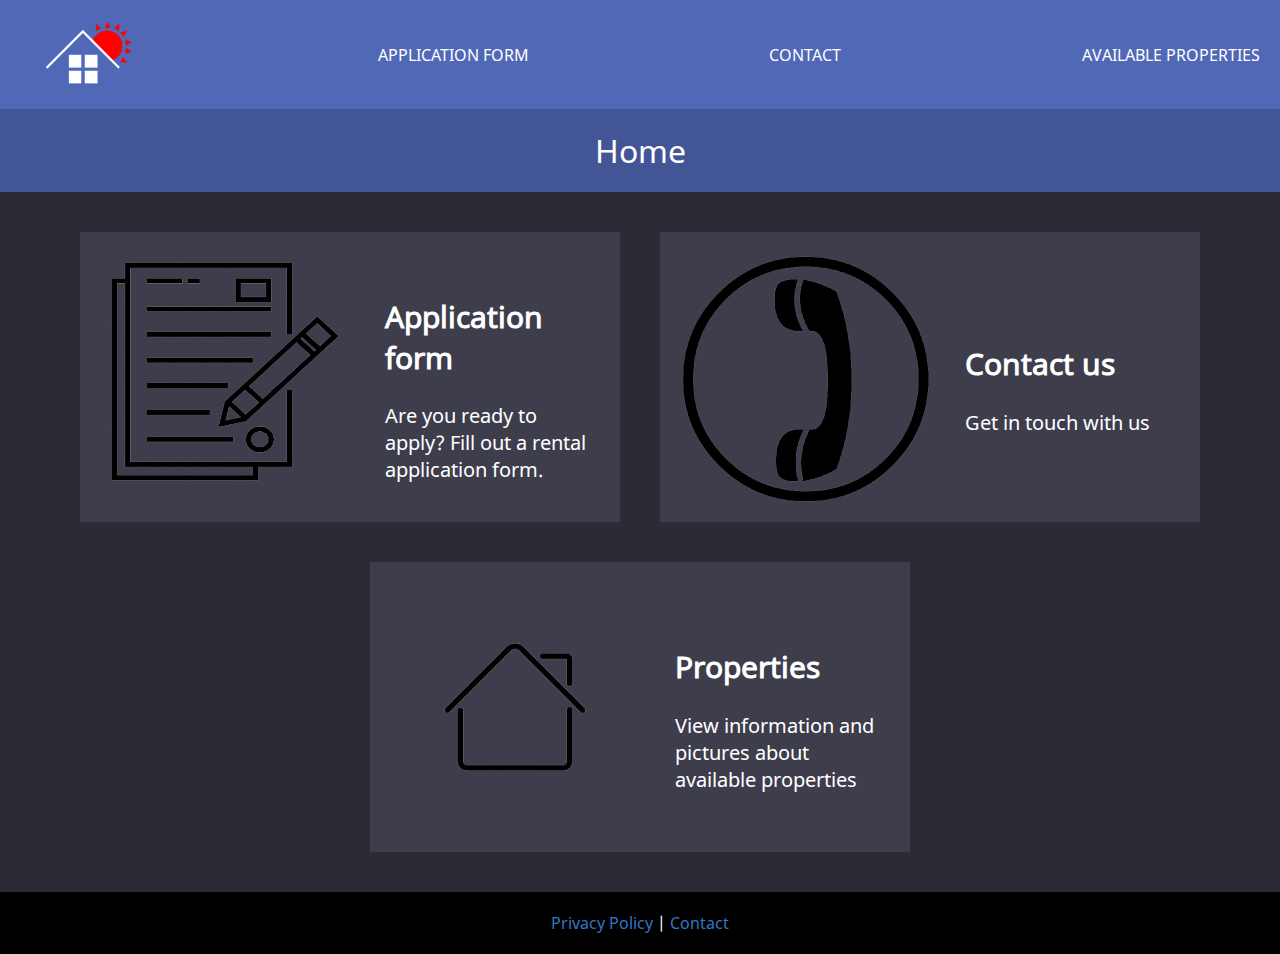
<file: index.html>
<!DOCTYPE html>
<html lang="en">
    <head>
        <meta charset="UTF-8">
        <meta name="viewport" content="width=device-width">
        <title>Sun Sweet Homes</title>
        <link rel="stylesheet" href="styles.css">
        <link rel="shortcut icon" type="image/jpg" href="sprites/favicon.png">
    </head>

    <body>
        <header>
            <nav class="menubar">
                <div class="menu_elem"><a href="index.html" class="menu_nav"><img class="menu_logo" src="sprites/logo.png" alt="Home"></a></div>
                <div class="menu_elem"><a href=form.html class="menu_nav">APPLICATION FORM</a></div>
                <div class="menu_elem"><a href=contact.html class="menu_nav">CONTACT</a></div>
                <div class="menu_elem"><a href=properties.html class="menu_nav">AVAILABLE PROPERTIES</a></div>
            </nav>

            <div class="title">
                Home
            </div>
        </header>

        <main class="buttons content">
            <a href="form.html"><figure>
                <img src="sprites/form_icon.png" alt="Fill out an application form">
                <figcaption>
                    <h2>Application form</h2>
                    Are you ready to apply? Fill out a rental application form.
                </figcaption>
            </figure></a>

            <a href="contact.html"><figure>
                <img src="sprites/contact_icon.png" alt="Contact us">
                <figcaption>
                    <h2>Contact us</h2>
                    Get in touch with us
                </figcaption>
            </figure></a>

            <div class="flex_break"></div>

            <a href="properties.html"><figure>
                <img src="sprites/properties_icon.png">
                <figcaption>
                    <h2>Properties</h2>
                    View information and pictures about available properties
                </figcaption>
            </figure></a>
        </main>

        <footer>
            <nav>
                <a href="privacy.html">Privacy Policy</a> | <a href="contact.html">Contact</a>
            </nav>
        </footer>
    </body>
</html>
</file>
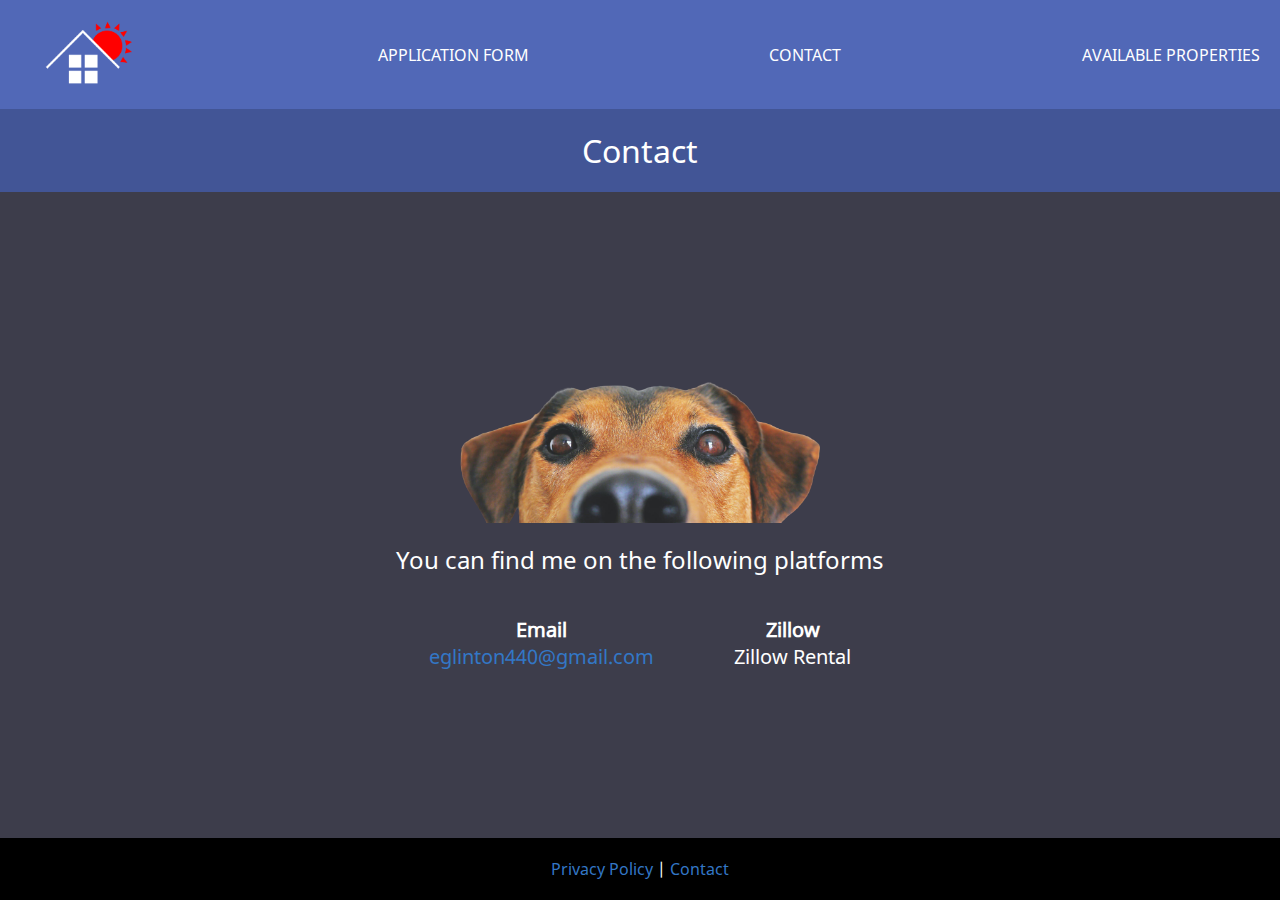
<file: contact.html>
<!DOCTYPE html>
<html lang="en">
    <head>
        <meta charset="UTF-8">
        <meta name="viewport" content="width=device-width">
        <title>Sun Sweet Homes</title>
        <link rel="stylesheet" href="styles.css">
        <link rel="shortcut icon" type="image/jpg" href="sprites/favicon.png">
    </head>

    <body>
        <header>
            <nav class="menubar">
                <div class="menu_elem"><a href="index.html" class="menu_nav"><img class="menu_logo" src="sprites/logo.png" alt="Home"></a></div>
                <div class="menu_elem"><a href=form.html class="menu_nav">APPLICATION FORM</a></div>
                <div class="menu_elem"><a href=contact.html class="menu_nav">CONTACT</a></div>
                <div class="menu_elem"><a href=properties.html class="menu_nav">AVAILABLE PROPERTIES</a></div>
            </nav>

            <div class="title">
                Contact
            </div>
        </header>

        <main class="content take_remaining centre flex contact_container">
            <img class="contact_spr" src="sprites/contact.png" alt="Contact">
            <div class="flex_break"></div>
            <div class="find_me">
                You can find me on the following platforms
            </div>
            <div class="flex_break"></div>
            <div class="contact">
                <b>Email</b><br>
                <a href="mailto:eglinton440@gmail.com">eglinton440@gmail.com</a>
            </div>
            <div class="contact">
                <b>Zillow</b><br>
                Zillow Rental
            </div>
        </main>

        <footer>
            <nav>
                <a href="privacy.html">Privacy Policy</a> | <a href="contact.html">Contact</a>
            </nav>
        </footer>
    </body>
</html>
</file>
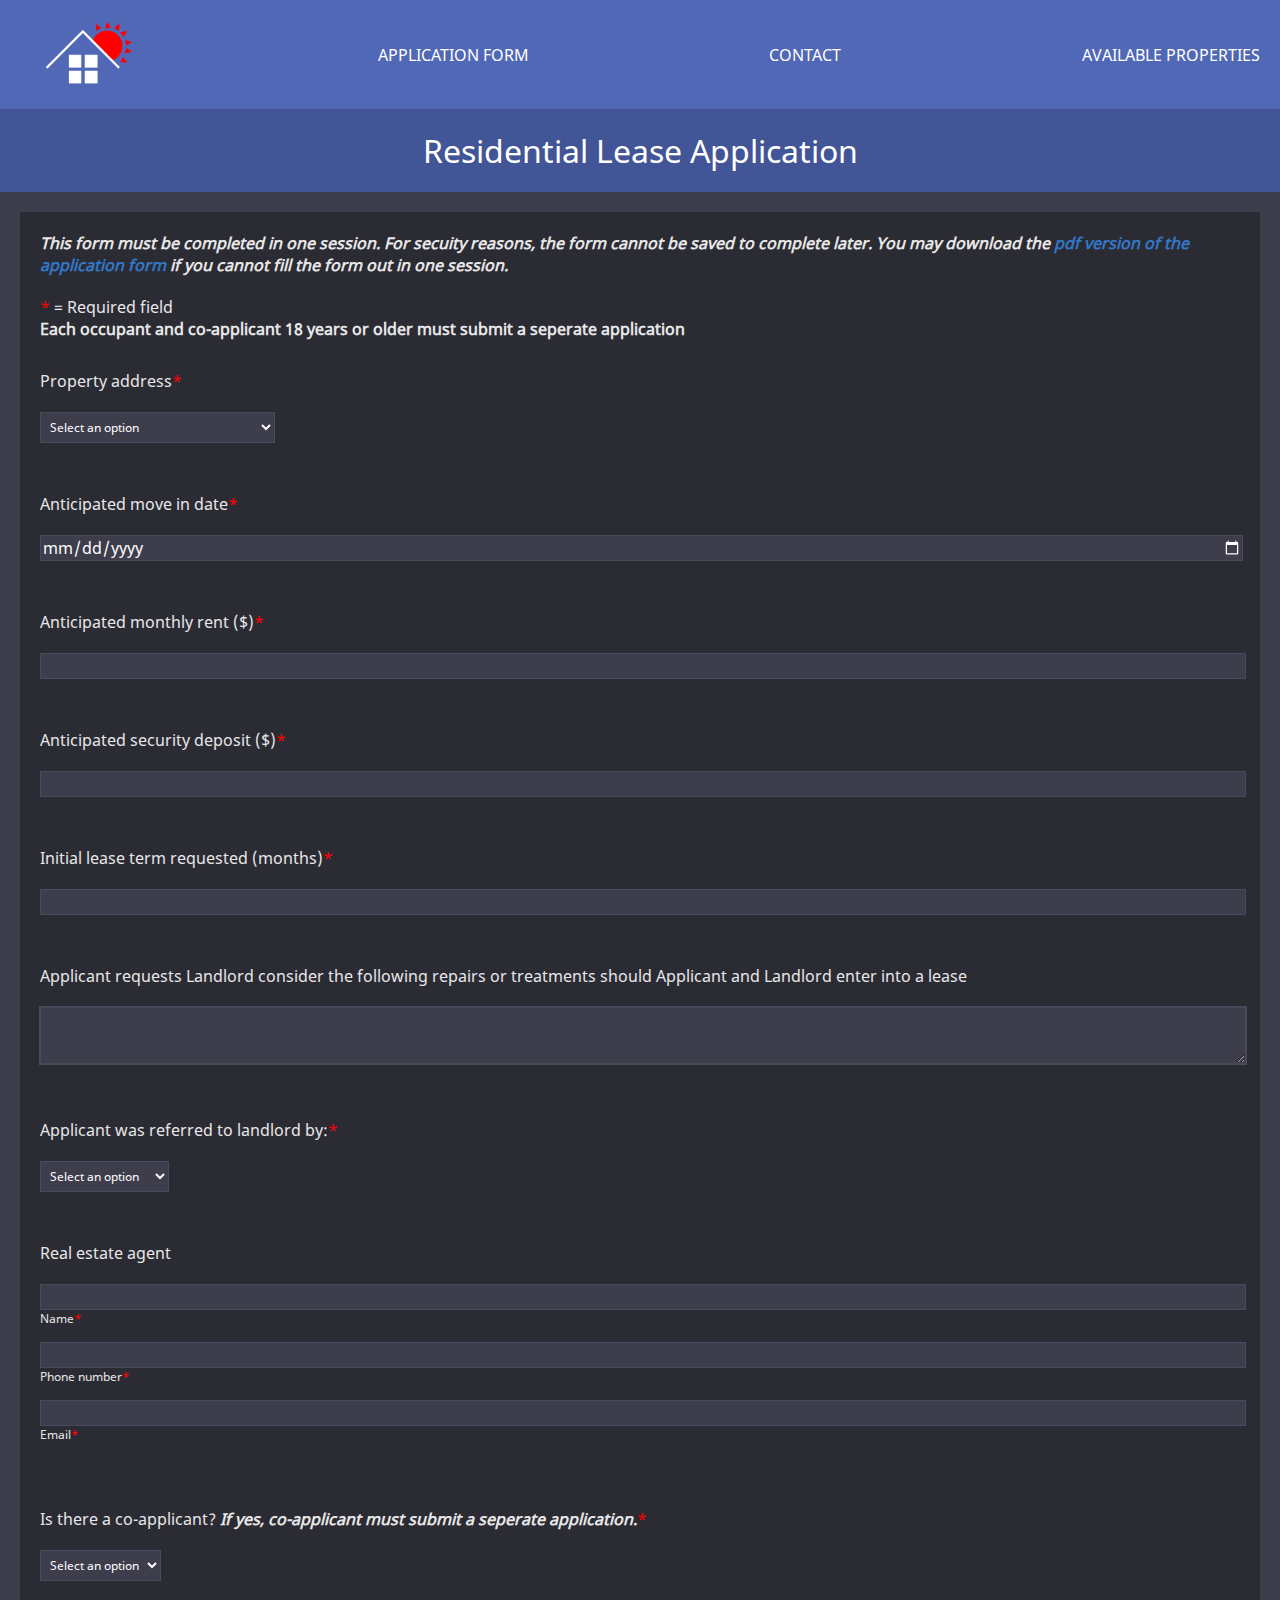
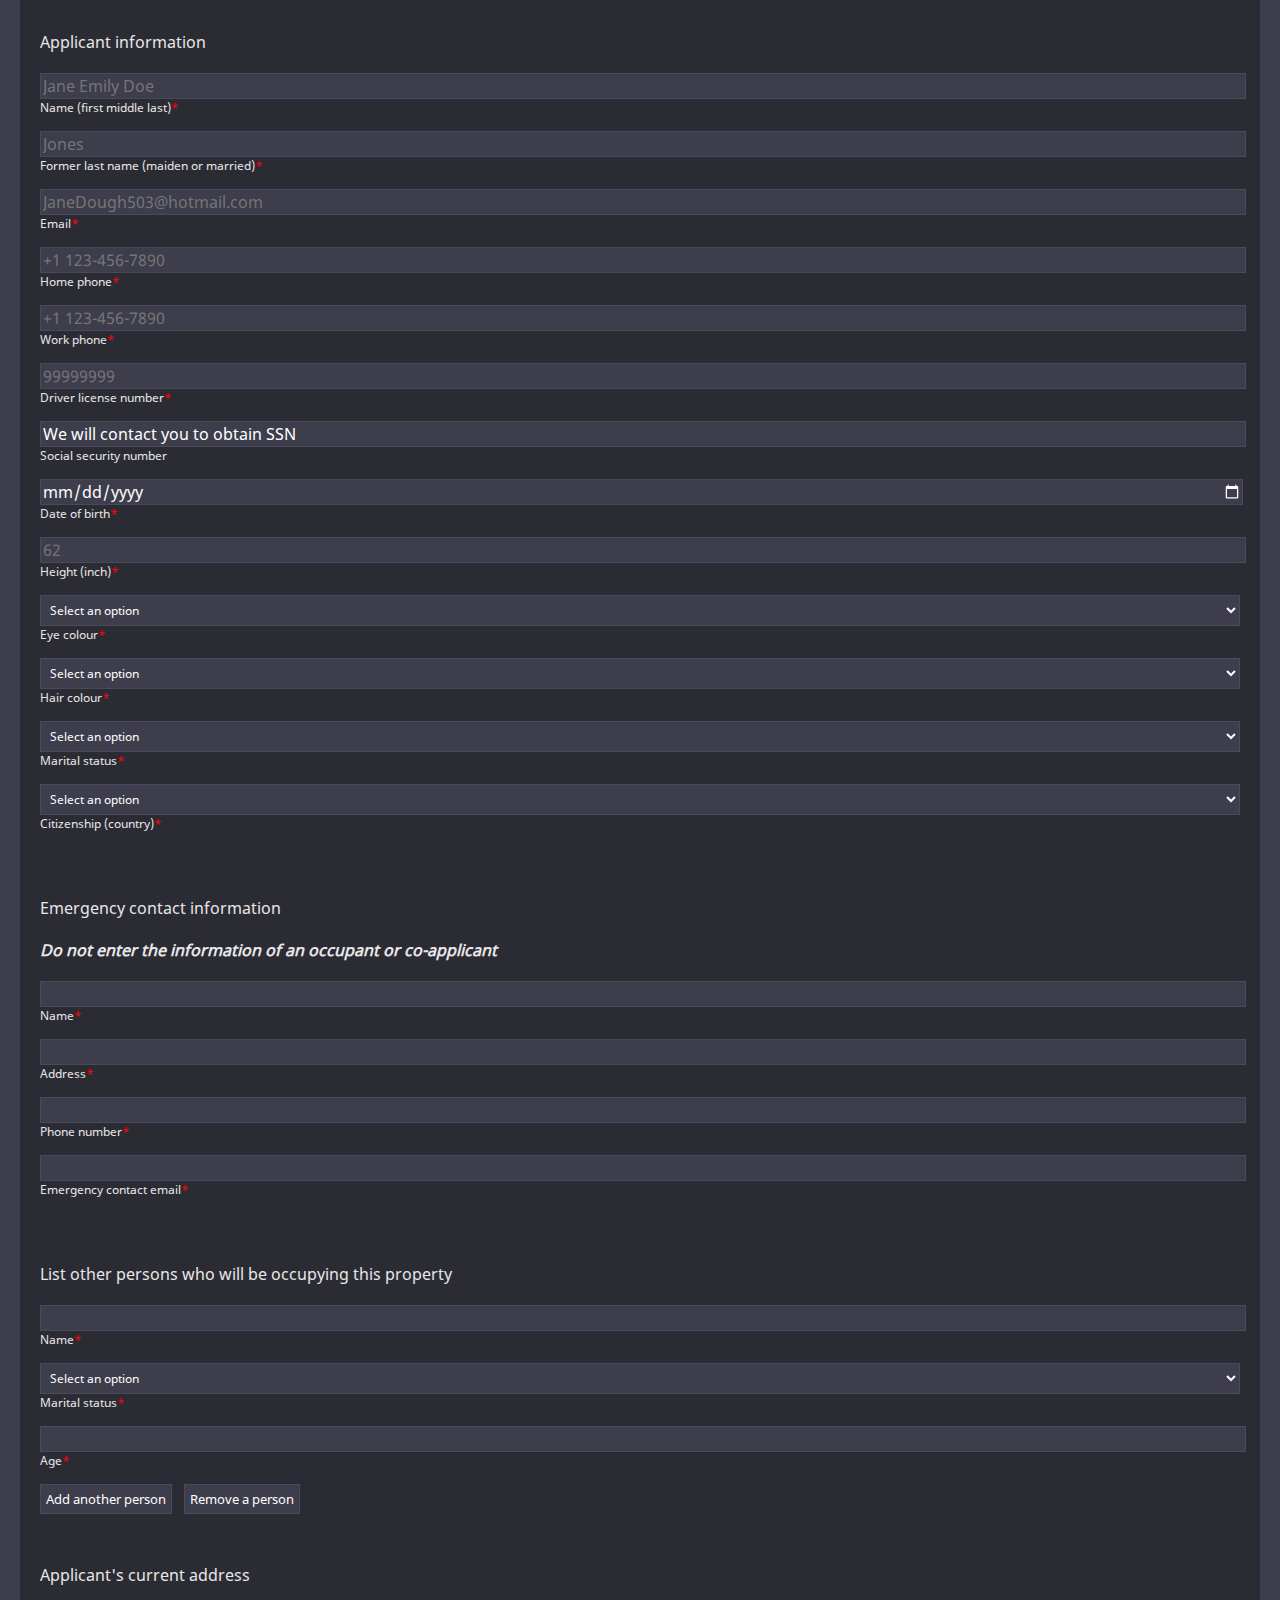
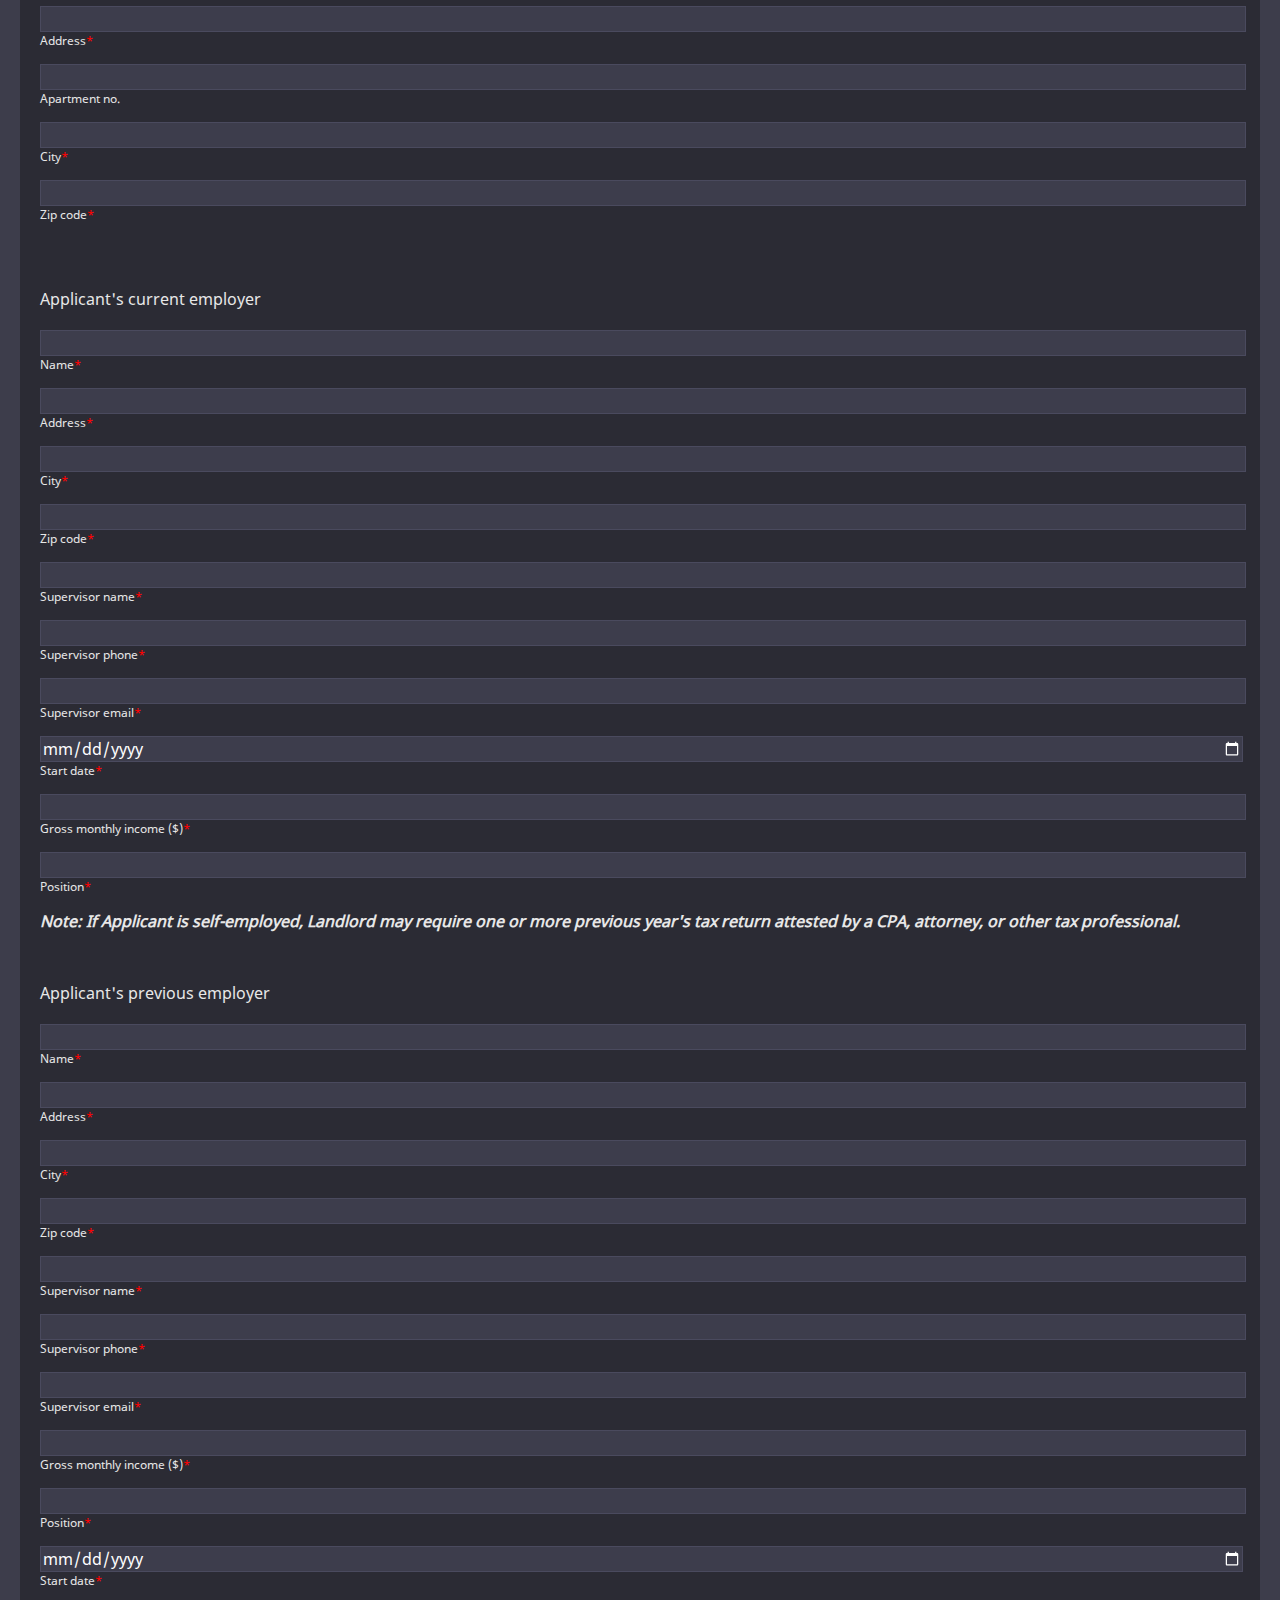
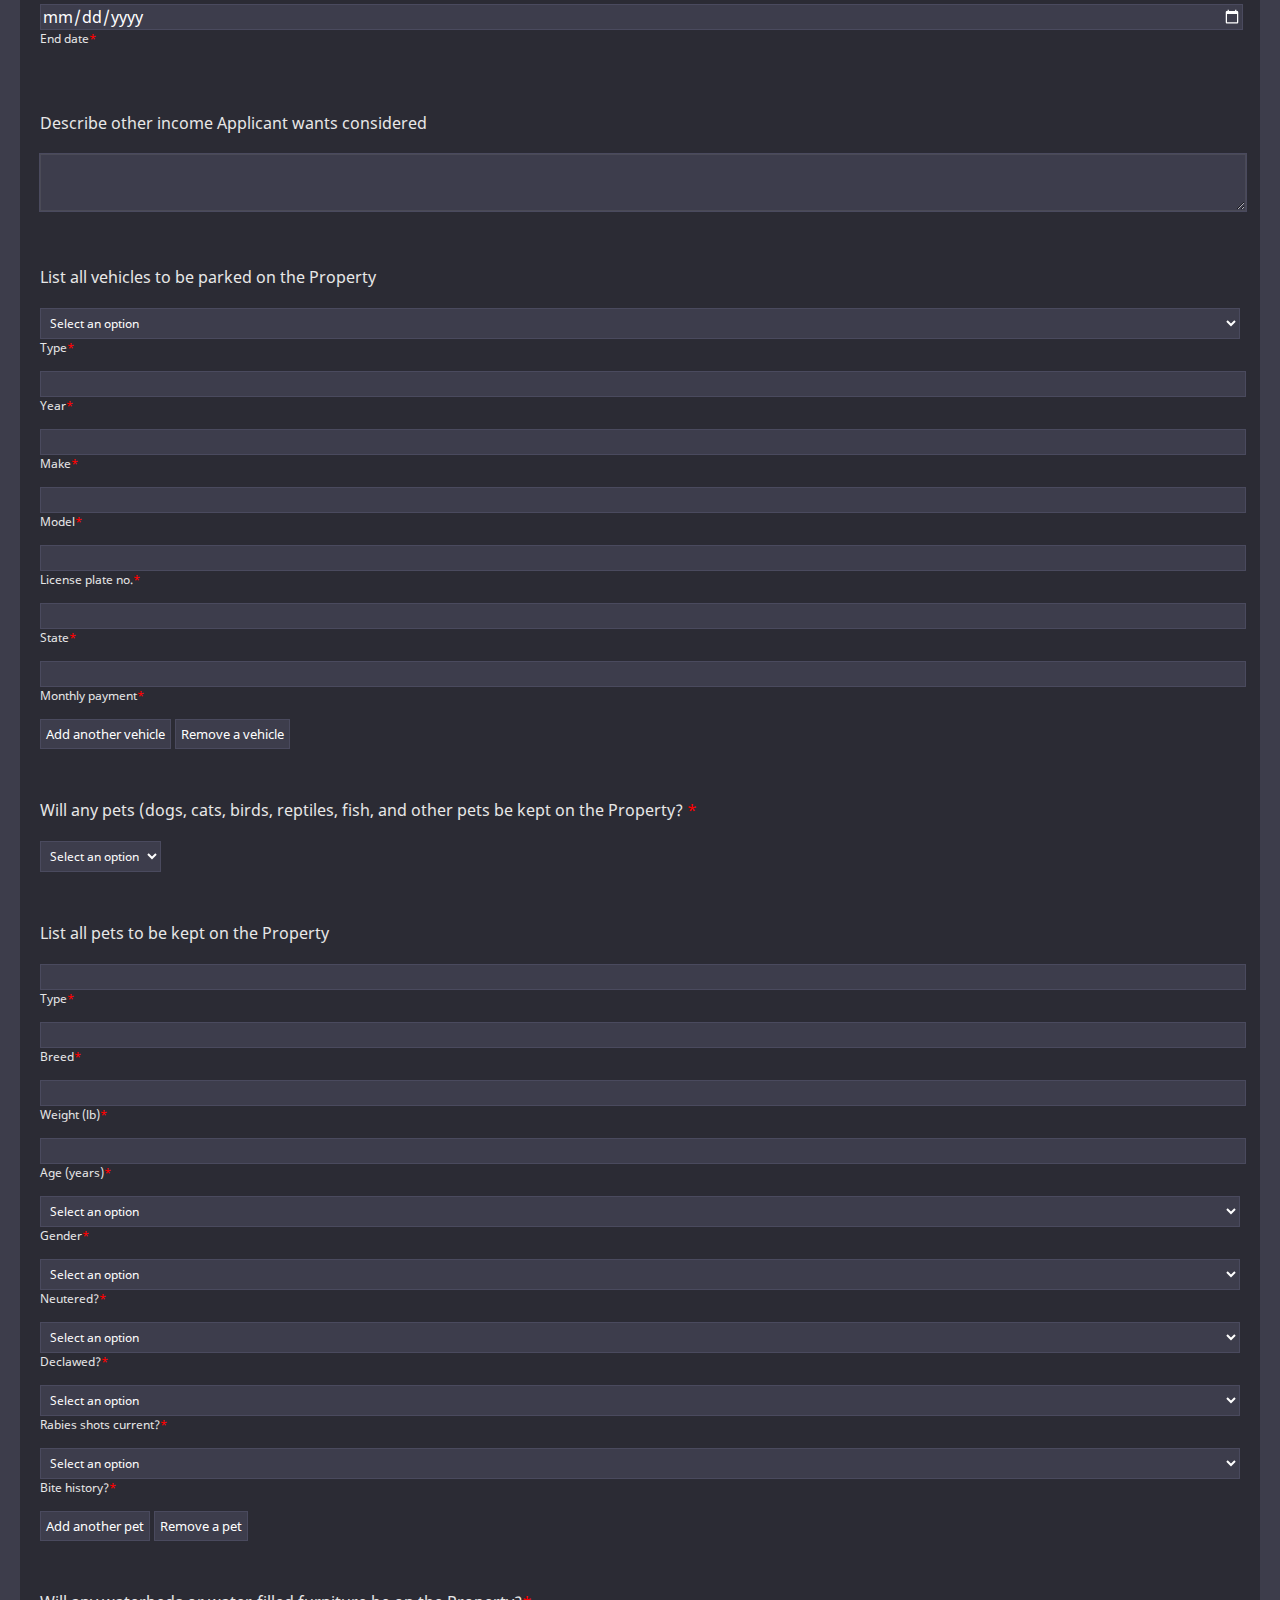
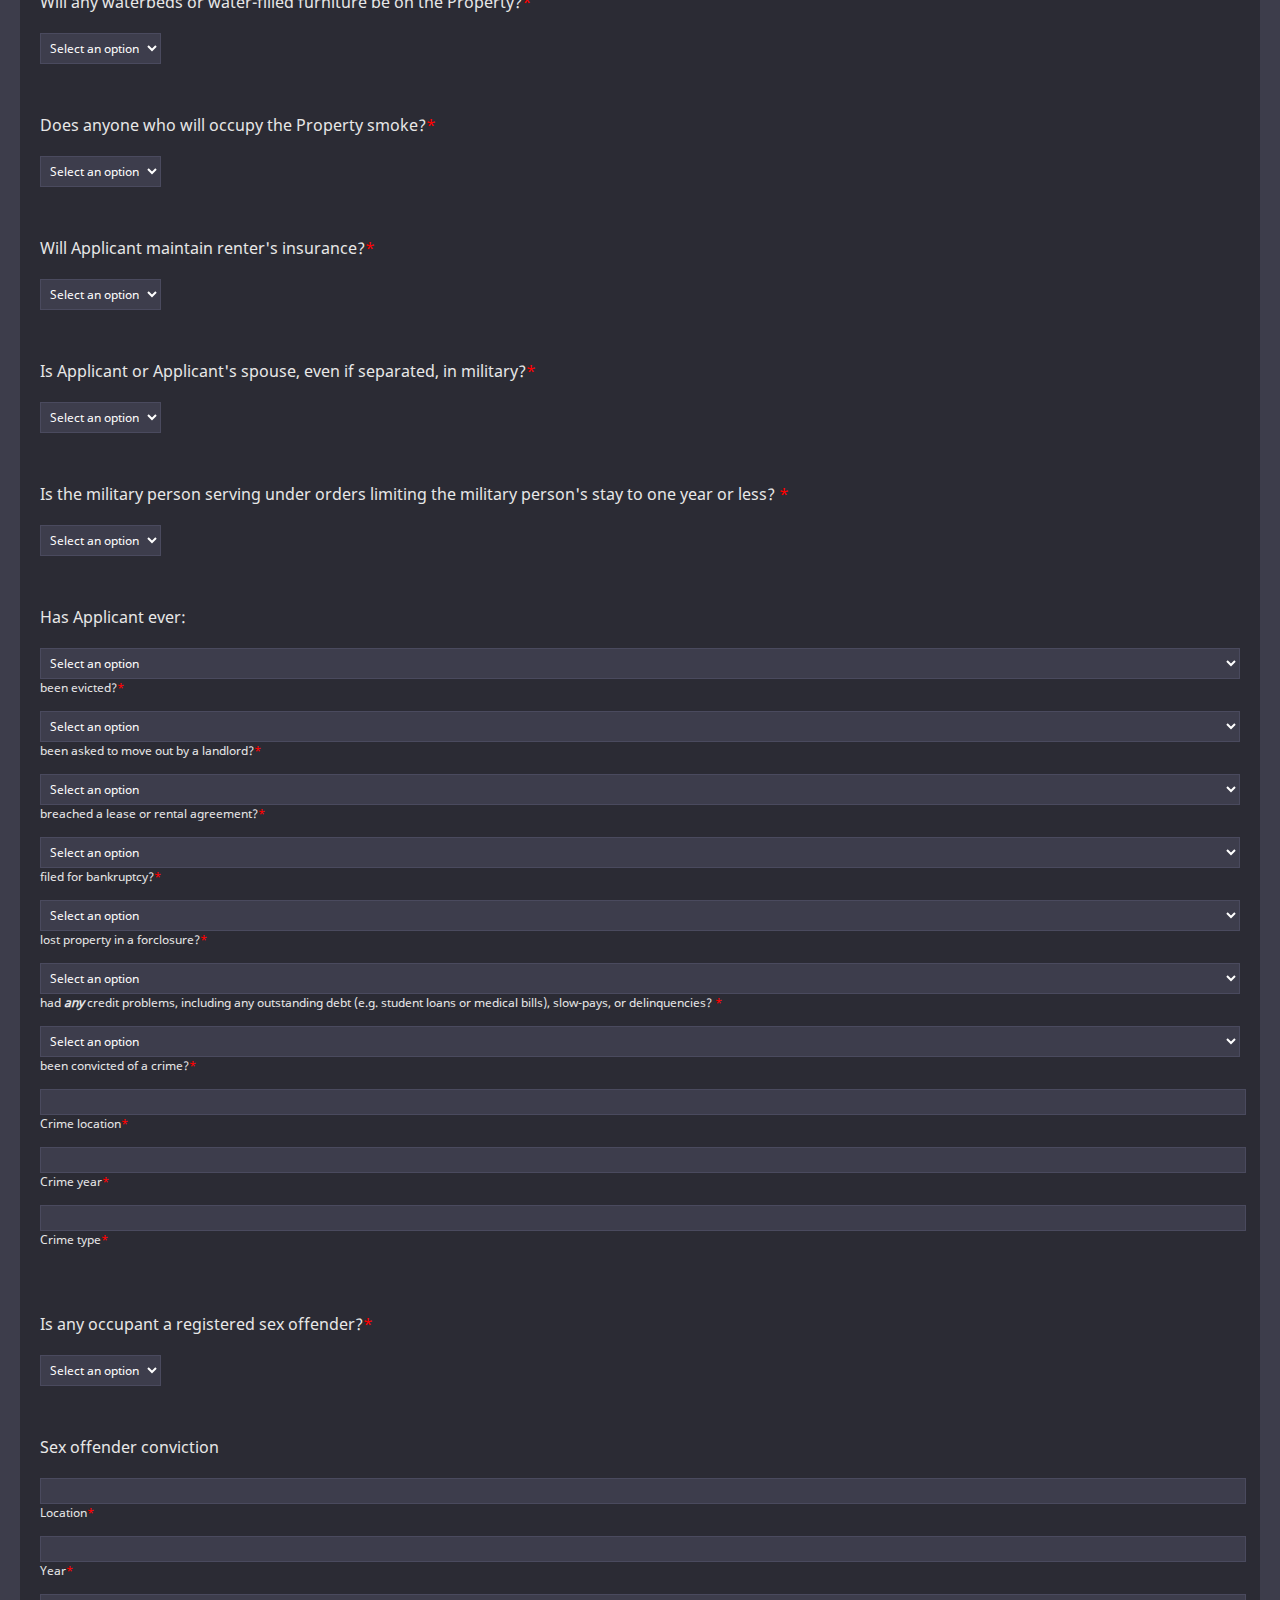
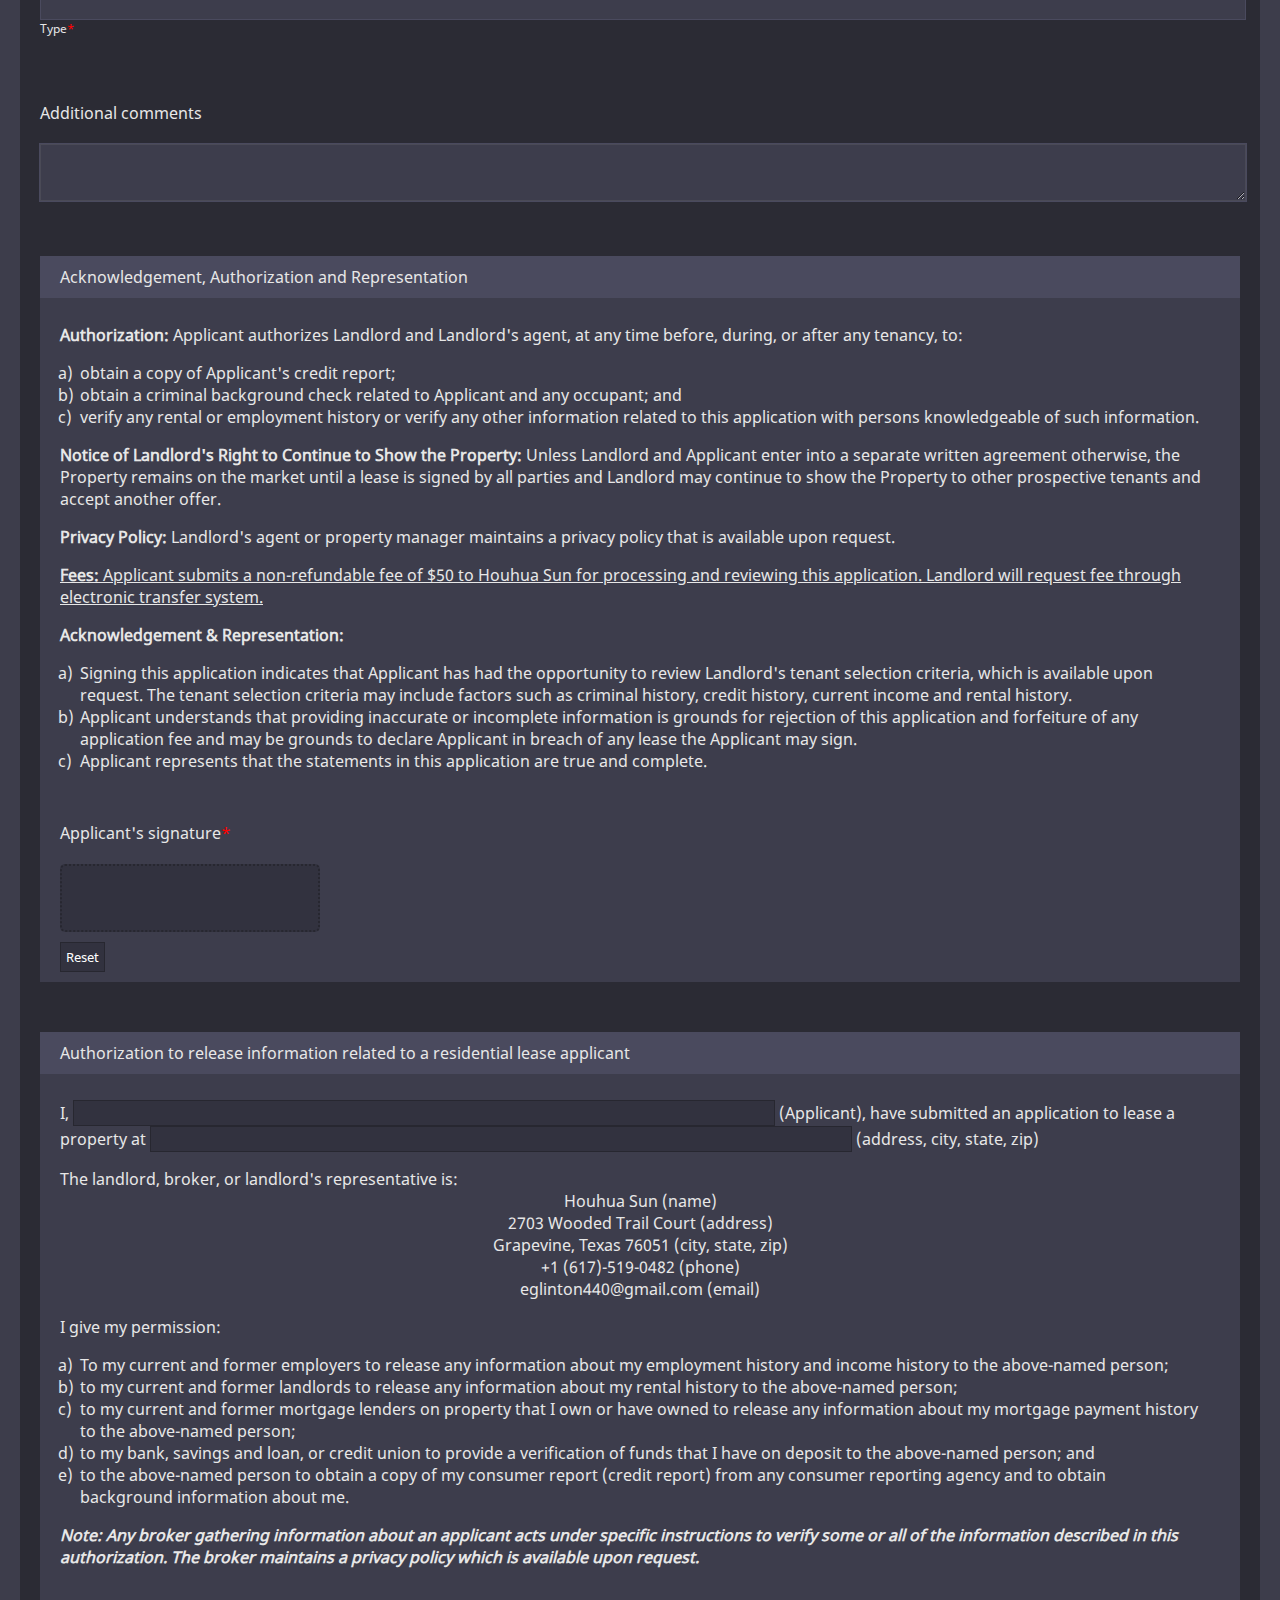
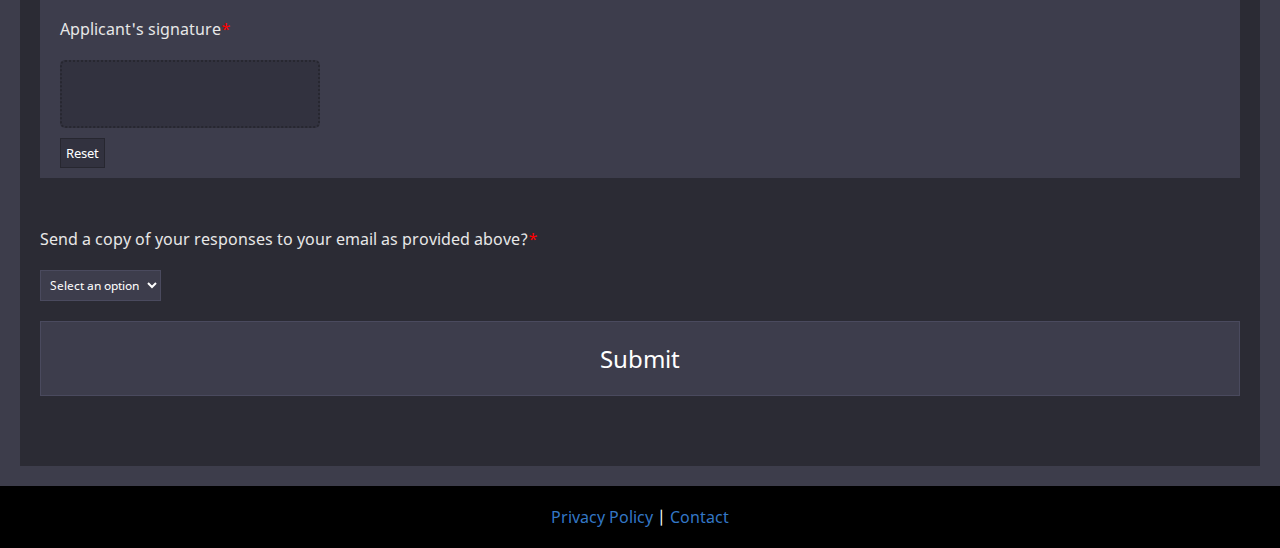
<file: form.html>
<!DOCTYPE html>
<html lang="en">
    <head>
        <meta charset="UTF-8">
        <meta name="viewport" content="width=device-width">
        <title>Sun Sweet Homes</title>
        <link rel="stylesheet" href="styles.css">
        <link rel="shortcut icon" type="image/jpg" href="sprites/favicon.png">
    </head>

    <body>
        <header>
            <nav class="menubar">
                <div class="menu_elem"><a href="index.html" class="menu_nav"><img class="menu_logo" src="sprites/logo.png" alt="Home"></a></div>
                <div class="menu_elem"><a href=form.html class="menu_nav">APPLICATION FORM</a></div>
                <div class="menu_elem"><a href=contact.html class="menu_nav">CONTACT</a></div>
                <div class="menu_elem"><a href=properties.html class="menu_nav">AVAILABLE PROPERTIES</a></div>
            </nav>

            <div class="title">
                Residential Lease Application
            </div>
        </header>

        <main class="form_elements content">
            
            <form class="gform" method="POST" action="https://script.google.com/macros/s/AKfycbzzV7y5wGw0eIsmXeH11l5Q9mnecx5Y0kuG6ubhH3lH9ajfF2Az/exec">
                <!-- Prevent implicit submission of the form on enter press-->
                <button type="submit" disabled style="display: none" aria-hidden="true"></button>

                <div class="form_group">
                    <span class="form_meta">
                        <div class="note">This form must be completed in one session. For secuity reasons, the form cannot be saved to complete later. You may download the <a href="form.pdf" target="_blank" rel="noopener noreferrer">pdf version of the application form</a> if you cannot fill the form out in one session.</div>
                        <div><span style="color: red">*</span> = Required field</div>
                        <div><strong>Each occupant and co-applicant 18 years or older must submit a seperate application</strong></div>
                    </span>
                    <div>
                        <label for="property_address">Property address</label>
                        <select name="property_address" id="property_address">
                            <option selected disabled hidden>Select an option</option>
                            <!-- <option value="611 bluebonnet">611 Bluebonnet Drive, Hurst, TX 76053</option> -->
                            <option value="529 Norwood">529 Norwood Drive, Hurst, TX 76053</option>
                            <!-- <option value="512 Chasewood">512 Chasewood, Grapevine, TX 76051</option> -->
                        </select>
                    </div>
                    <div>
                        <label for="move_in_date">Anticipated move in date</label>
                        <input type=date name="move_in_date" id="move_in_date" min="">
                    </div>
                    <div>
                        <label for="monthly_rent">Anticipated monthly rent ($)</label>
                        <input type=number name="monthly_rent" id="monthly_rent" min=0>
                    </div>
                    <div>
                        <label for="security_deposit">Anticipated security deposit ($)</label>
                        <input type=number name="security_deposit" id="security_deposit" min=0>
                    </div>
                    <div>
                        <label for="initial_lease_term">Initial lease term requested (months)</label>
                        <input type=number name="initial_lease_term" id="initial_lease_term" min=12>
                    </div>
                    <div>
                        <label for="property_condition" class="optional">
                            Applicant requests Landlord consider the following repairs or 
                            treatments should Applicant and Landlord enter into a lease
                        </label>
                        <textarea name="property_condition" id="property_condition" rows=3 class="optional"></textarea>
                    </div>
                    <!-- Referral information -->
                    <div>
                        <label for="referred_by">Applicant was referred to landlord by:</label>
                        <select name="referred_by" id="referred_by">
                            <option selected disabled hidden>Select an option</option>
                            <option value="agent">Real estate agent</option>
                            <option value="newspaper">Newspaper</option>
                            <option value="sign">Sign</option>
                            <option value="internet">Internet</option>
                            <option value="other">Other</option>
                        </select>

                        <div id="agent_info">
                            <div class="form_subtitle">Real estate agent</div>
                            <div class="subtitled">
                                <label for="agent_name" class="subtitle">Name</label>
                                <input type="text" name="agent_name" id="agent_name">
                            </div>
                            <div class="subtitled">
                                <label for="agent_phone" class="subtitle">Phone number</label>
                                <input type="text" name="agent_phone" id="agent_phone">
                            </div>
                            <div class="subtitled">
                                <label for="agent_email" class="subtitle">Email</label>
                                <input type="text" name="agent_email" id="agent_email">
                            </div>
                        </div>
                    </div>
                    <div>
                        <label for="is_co_applicant">Is there a co-applicant? <em><strong>
                            If yes, co-applicant must submit a seperate application.</strong></em></label>
                        <select name="is_co_applicant" id="is_co_applicant">
                            <option selected disabled hidden>Select an option</option>
                            <option value="yes">Yes</option>
                            <option value="no">No</option>
                        </select>
                    </div>
                    <!-- Applicant info -->
                    <div>
                        <div class="form_subtitle">Applicant information</div>
                        <div class="subtitled">
                            <label for="applicant_name" class="subtitle">Name (first middle last)</label>
                            <input type="text" name="applicant_name" id="applicant_name"
                                placeholder="Jane Emily Doe">
                        </div>
                        <div class="subtitled">
                            <label for="applicant_former_name" class="subtitle">Former last name (maiden or married)</label>
                            <input type="text" name="applicant_former_name" id="applicant_former_name"
                                placeholder="Jones">
                        </div>
                        <div class="subtitled">
                            <label for="applicant_email" class="subtitle">Email</label>
                            <input type="email" name="applicant_email" id="applicant_email"
                                placeholder="JaneDough503@hotmail.com">
                        </div>
                        <div class="subtitled">
                            <label for="applicant_home_phone" class="subtitle">Home phone</label>
                            <input type="text" name="applicant_home_phone" id="applicant_home_phone"
                                placeholder="+1 123-456-7890">
                        </div>
                        <div class="subtitled">
                            <label for="applicant_work_phone" class="subtitle">Work phone</label>
                            <input type="text" name="applicant_work_phone" id="applicant_work_phone"
                                placeholder="+1 123-456-7890">
                        </div>
                        <div class="subtitled">
                            <label for="driver_license_num" class="subtitle">Driver license number</label>
                            <input type="text" name="driver_license_num" id="driver_license_num"
                                placeholder="99999999">
                        </div>
                        <div class="subtitled">
                            <div class="subtitle">Social security number</div>
                            <input class="ssn" type="number" disabled placeholder="We will contact you to obtain SSN">
                        </div>
                        <div class="subtitled">
                            <label for="birth_date" class="subtitle">Date of birth</label>
                            <input type="date" name="birth_date" id="birth_date" max="">
                        </div>
                        <div class="subtitled">
                            <label for="height" class="subtitle">Height (inch)</label>
                            <input type="number" name="height" id="height" min=0 placeholder="62">
                        </div>
                        <div class="subtitled">
                            <label for="eye_colour" class="subtitle">Eye colour</label>
                            <select name="eye_colour" id="eye_colour">
                                <option selected disabled hidden>Select an option</option>
                                <option value="amber">Amber</option>
                                <option value="blue">Blue</option>
                                <option value="brown">Brown</option>
                                <option value="grey">Grey</option>
                                <option value="green">Green</option>
                                <option value="hazel">Hazel</option>
                                <option value="red">Red</option>
                            </select>
                        </div>
                        <div class="subtitled">
                            <label for="hair_colour" class="subtitle">Hair colour</label>
                            <select name="hair_colour" id="hair_colour">
                                <option selected disabled hidden>Select an option</option>
                                <option value="blonde">Blonde</option>
                                <option value="brunette">Brunette</option>
                                <option value="red">Red</option>
                                <option value="black">Black</option>
                            </select>
                        </div>
                        <div class="subtitled">
                            <label for="marital_status" class="subtitle">Marital status</label>
                            <select name="marital_status" id="marital_status">
                                <option selected disabled hidden>Select an option</option>
                                <option value="divorced">Divorced</option>
                                <option value="married">Married</option>
                                <option value="seperated">Separated</option>
                                <option value="single">Single</option>
                                <option value="widowed">Widowed</option>
                            </select>
                        </div>
                        <div class="subtitled">
                            <label for="citizenship" class="subtitle">Citizenship (country)</label>
                            <select id="citizenship" name="citizenship">
                                <option selected disabled hidden>Select an option</option>
                                <option value="Afghanistan">Afghanistan</option>
                                <option value="Åland Islands">Åland Islands</option>
                                <option value="Albania">Albania</option>
                                <option value="Algeria">Algeria</option>
                                <option value="American Samoa">American Samoa</option>
                                <option value="Andorra">Andorra</option>
                                <option value="Angola">Angola</option>
                                <option value="Anguilla">Anguilla</option>
                                <option value="Antarctica">Antarctica</option>
                                <option value="Antigua and Barbuda">Antigua and Barbuda</option>
                                <option value="Argentina">Argentina</option>
                                <option value="Armenia">Armenia</option>
                                <option value="Aruba">Aruba</option>
                                <option value="Australia">Australia</option>
                                <option value="Austria">Austria</option>
                                <option value="Azerbaijan">Azerbaijan</option>
                                <option value="Bahamas">Bahamas</option>
                                <option value="Bahrain">Bahrain</option>
                                <option value="Bangladesh">Bangladesh</option>
                                <option value="Barbados">Barbados</option>
                                <option value="Belarus">Belarus</option>
                                <option value="Belgium">Belgium</option>
                                <option value="Belize">Belize</option>
                                <option value="Benin">Benin</option>
                                <option value="Bermuda">Bermuda</option>
                                <option value="Bhutan">Bhutan</option>
                                <option value="Bolivia">Bolivia</option>
                                <option value="Bosnia and Herzegovina">Bosnia and Herzegovina</option>
                                <option value="Botswana">Botswana</option>
                                <option value="Bouvet Island">Bouvet Island</option>
                                <option value="Brazil">Brazil</option>
                                <option value="British Indian Ocean Territory">British Indian Ocean Territory</option>
                                <option value="Brunei Darussalam">Brunei Darussalam</option>
                                <option value="Bulgaria">Bulgaria</option>
                                <option value="Burkina Faso">Burkina Faso</option>
                                <option value="Burundi">Burundi</option>
                                <option value="Cambodia">Cambodia</option>
                                <option value="Cameroon">Cameroon</option>
                                <option value="Canada">Canada</option>
                                <option value="Cape Verde">Cape Verde</option>
                                <option value="Cayman Islands">Cayman Islands</option>
                                <option value="Central African Republic">Central African Republic</option>
                                <option value="Chad">Chad</option>
                                <option value="Chile">Chile</option>
                                <option value="China">China</option>
                                <option value="Christmas Island">Christmas Island</option>
                                <option value="Cocos (Keeling) Islands">Cocos (Keeling) Islands</option>
                                <option value="Colombia">Colombia</option>
                                <option value="Comoros">Comoros</option>
                                <option value="Congo">Congo</option>
                                <option value="Congo, The Democratic Republic of The">Congo, The Democratic Republic of The</option>
                                <option value="Cook Islands">Cook Islands</option>
                                <option value="Costa Rica">Costa Rica</option>
                                <option value="Cote D'ivoire">Cote D'ivoire</option>
                                <option value="Croatia">Croatia</option>
                                <option value="Cuba">Cuba</option>
                                <option value="Cyprus">Cyprus</option>
                                <option value="Czech Republic">Czech Republic</option>
                                <option value="Denmark">Denmark</option>
                                <option value="Djibouti">Djibouti</option>
                                <option value="Dominica">Dominica</option>
                                <option value="Dominican Republic">Dominican Republic</option>
                                <option value="Ecuador">Ecuador</option>
                                <option value="Egypt">Egypt</option>
                                <option value="El Salvador">El Salvador</option>
                                <option value="Equatorial Guinea">Equatorial Guinea</option>
                                <option value="Eritrea">Eritrea</option>
                                <option value="Estonia">Estonia</option>
                                <option value="Ethiopia">Ethiopia</option>
                                <option value="Falkland Islands (Malvinas)">Falkland Islands (Malvinas)</option>
                                <option value="Faroe Islands">Faroe Islands</option>
                                <option value="Fiji">Fiji</option>
                                <option value="Finland">Finland</option>
                                <option value="France">France</option>
                                <option value="French Guiana">French Guiana</option>
                                <option value="French Polynesia">French Polynesia</option>
                                <option value="French Southern Territories">French Southern Territories</option>
                                <option value="Gabon">Gabon</option>
                                <option value="Gambia">Gambia</option>
                                <option value="Georgia">Georgia</option>
                                <option value="Germany">Germany</option>
                                <option value="Ghana">Ghana</option>
                                <option value="Gibraltar">Gibraltar</option>
                                <option value="Greece">Greece</option>
                                <option value="Greenland">Greenland</option>
                                <option value="Grenada">Grenada</option>
                                <option value="Guadeloupe">Guadeloupe</option>
                                <option value="Guam">Guam</option>
                                <option value="Guatemala">Guatemala</option>
                                <option value="Guernsey">Guernsey</option>
                                <option value="Guinea">Guinea</option>
                                <option value="Guinea-bissau">Guinea-bissau</option>
                                <option value="Guyana">Guyana</option>
                                <option value="Haiti">Haiti</option>
                                <option value="Heard Island and Mcdonald Islands">Heard Island and Mcdonald Islands</option>
                                <option value="Holy See (Vatican City State)">Holy See (Vatican City State)</option>
                                <option value="Honduras">Honduras</option>
                                <option value="Hong Kong">Hong Kong</option>
                                <option value="Hungary">Hungary</option>
                                <option value="Iceland">Iceland</option>
                                <option value="India">India</option>
                                <option value="Indonesia">Indonesia</option>
                                <option value="Iran, Islamic Republic of">Iran, Islamic Republic of</option>
                                <option value="Iraq">Iraq</option>
                                <option value="Ireland">Ireland</option>
                                <option value="Isle of Man">Isle of Man</option>
                                <option value="Israel">Israel</option>
                                <option value="Italy">Italy</option>
                                <option value="Jamaica">Jamaica</option>
                                <option value="Japan">Japan</option>
                                <option value="Jersey">Jersey</option>
                                <option value="Jordan">Jordan</option>
                                <option value="Kazakhstan">Kazakhstan</option>
                                <option value="Kenya">Kenya</option>
                                <option value="Kiribati">Kiribati</option>
                                <option value="Korea, Democratic People's Republic of">Korea, Democratic People's Republic of</option>
                                <option value="Korea, Republic of">Korea, Republic of</option>
                                <option value="Kuwait">Kuwait</option>
                                <option value="Kyrgyzstan">Kyrgyzstan</option>
                                <option value="Lao People's Democratic Republic">Lao People's Democratic Republic</option>
                                <option value="Latvia">Latvia</option>
                                <option value="Lebanon">Lebanon</option>
                                <option value="Lesotho">Lesotho</option>
                                <option value="Liberia">Liberia</option>
                                <option value="Libyan Arab Jamahiriya">Libyan Arab Jamahiriya</option>
                                <option value="Liechtenstein">Liechtenstein</option>
                                <option value="Lithuania">Lithuania</option>
                                <option value="Luxembourg">Luxembourg</option>
                                <option value="Macao">Macao</option>
                                <option value="Macedonia, The Former Yugoslav Republic of">Macedonia, The Former Yugoslav Republic of</option>
                                <option value="Madagascar">Madagascar</option>
                                <option value="Malawi">Malawi</option>
                                <option value="Malaysia">Malaysia</option>
                                <option value="Maldives">Maldives</option>
                                <option value="Mali">Mali</option>
                                <option value="Malta">Malta</option>
                                <option value="Marshall Islands">Marshall Islands</option>
                                <option value="Martinique">Martinique</option>
                                <option value="Mauritania">Mauritania</option>
                                <option value="Mauritius">Mauritius</option>
                                <option value="Mayotte">Mayotte</option>
                                <option value="Mexico">Mexico</option>
                                <option value="Micronesia, Federated States of">Micronesia, Federated States of</option>
                                <option value="Moldova, Republic of">Moldova, Republic of</option>
                                <option value="Monaco">Monaco</option>
                                <option value="Mongolia">Mongolia</option>
                                <option value="Montenegro">Montenegro</option>
                                <option value="Montserrat">Montserrat</option>
                                <option value="Morocco">Morocco</option>
                                <option value="Mozambique">Mozambique</option>
                                <option value="Myanmar">Myanmar</option>
                                <option value="Namibia">Namibia</option>
                                <option value="Nauru">Nauru</option>
                                <option value="Nepal">Nepal</option>
                                <option value="Netherlands">Netherlands</option>
                                <option value="Netherlands Antilles">Netherlands Antilles</option>
                                <option value="New Caledonia">New Caledonia</option>
                                <option value="New Zealand">New Zealand</option>
                                <option value="Nicaragua">Nicaragua</option>
                                <option value="Niger">Niger</option>
                                <option value="Nigeria">Nigeria</option>
                                <option value="Niue">Niue</option>
                                <option value="Norfolk Island">Norfolk Island</option>
                                <option value="Northern Mariana Islands">Northern Mariana Islands</option>
                                <option value="Norway">Norway</option>
                                <option value="Oman">Oman</option>
                                <option value="Pakistan">Pakistan</option>
                                <option value="Palau">Palau</option>
                                <option value="Palestinian Territory, Occupied">Palestinian Territory, Occupied</option>
                                <option value="Panama">Panama</option>
                                <option value="Papua New Guinea">Papua New Guinea</option>
                                <option value="Paraguay">Paraguay</option>
                                <option value="Peru">Peru</option>
                                <option value="Philippines">Philippines</option>
                                <option value="Pitcairn">Pitcairn</option>
                                <option value="Poland">Poland</option>
                                <option value="Portugal">Portugal</option>
                                <option value="Puerto Rico">Puerto Rico</option>
                                <option value="Qatar">Qatar</option>
                                <option value="Reunion">Reunion</option>
                                <option value="Romania">Romania</option>
                                <option value="Russian Federation">Russian Federation</option>
                                <option value="Rwanda">Rwanda</option>
                                <option value="Saint Helena">Saint Helena</option>
                                <option value="Saint Kitts and Nevis">Saint Kitts and Nevis</option>
                                <option value="Saint Lucia">Saint Lucia</option>
                                <option value="Saint Pierre and Miquelon">Saint Pierre and Miquelon</option>
                                <option value="Saint Vincent and The Grenadines">Saint Vincent and The Grenadines</option>
                                <option value="Samoa">Samoa</option>
                                <option value="San Marino">San Marino</option>
                                <option value="Sao Tome and Principe">Sao Tome and Principe</option>
                                <option value="Saudi Arabia">Saudi Arabia</option>
                                <option value="Senegal">Senegal</option>
                                <option value="Serbia">Serbia</option>
                                <option value="Seychelles">Seychelles</option>
                                <option value="Sierra Leone">Sierra Leone</option>
                                <option value="Singapore">Singapore</option>
                                <option value="Slovakia">Slovakia</option>
                                <option value="Slovenia">Slovenia</option>
                                <option value="Solomon Islands">Solomon Islands</option>
                                <option value="Somalia">Somalia</option>
                                <option value="South Africa">South Africa</option>
                                <option value="South Georgia and The South Sandwich Islands">South Georgia and The South Sandwich Islands</option>
                                <option value="Spain">Spain</option>
                                <option value="Sri Lanka">Sri Lanka</option>
                                <option value="Sudan">Sudan</option>
                                <option value="Suriname">Suriname</option>
                                <option value="Svalbard and Jan Mayen">Svalbard and Jan Mayen</option>
                                <option value="Swaziland">Swaziland</option>
                                <option value="Sweden">Sweden</option>
                                <option value="Switzerland">Switzerland</option>
                                <option value="Syrian Arab Republic">Syrian Arab Republic</option>
                                <option value="Taiwan">Taiwan</option>
                                <option value="Tajikistan">Tajikistan</option>
                                <option value="Tanzania, United Republic of">Tanzania, United Republic of</option>
                                <option value="Thailand">Thailand</option>
                                <option value="Timor-leste">Timor-leste</option>
                                <option value="Togo">Togo</option>
                                <option value="Tokelau">Tokelau</option>
                                <option value="Tonga">Tonga</option>
                                <option value="Trinidad and Tobago">Trinidad and Tobago</option>
                                <option value="Tunisia">Tunisia</option>
                                <option value="Turkey">Turkey</option>
                                <option value="Turkmenistan">Turkmenistan</option>
                                <option value="Turks and Caicos Islands">Turks and Caicos Islands</option>
                                <option value="Tuvalu">Tuvalu</option>
                                <option value="Uganda">Uganda</option>
                                <option value="Ukraine">Ukraine</option>
                                <option value="United Arab Emirates">United Arab Emirates</option>
                                <option value="United Kingdom">United Kingdom</option>
                                <option value="United States">United States</option>
                                <option value="United States Minor Outlying Islands">United States Minor Outlying Islands</option>
                                <option value="Uruguay">Uruguay</option>
                                <option value="Uzbekistan">Uzbekistan</option>
                                <option value="Vanuatu">Vanuatu</option>
                                <option value="Venezuela">Venezuela</option>
                                <option value="Viet Nam">Viet Nam</option>
                                <option value="Virgin Islands, British">Virgin Islands, British</option>
                                <option value="Virgin Islands, U.S.">Virgin Islands, U.S.</option>
                                <option value="Wallis and Futuna">Wallis and Futuna</option>
                                <option value="Western Sahara">Western Sahara</option>
                                <option value="Yemen">Yemen</option>
                                <option value="Zambia">Zambia</option>
                                <option value="Zimbabwe">Zimbabwe</option>
                            </select>
                        </div>
                    </div>
                    <!-- Emergency contact -->
                    <div>
                        <div class="form_subtitle">Emergency contact information</div>
                        <div class="note">Do not enter the information of an occupant or co-applicant</div>
                        <div class="subtitled">
                            <label for="emergency_name" class="subtitle">Name</label>
                            <input type="text" name="emergency_name" id="emergency_name">
                        </div>
                        <div class="subtitled">
                            <label for="emergency_address" class="subtitle">Address</label>
                            <input type="text" name="emergency_address" id="emergency_address">
                        </div>
                        <div class="subtitled">
                            <label for="emergency_phone" class="subtitle">Phone number</label>
                            <input type="text" name="emergency_phone" id="emergency_phone">
                        </div>
                        <div class="subtitled">
                            <label for="emergency_email" class="subtitle">Emergency contact email</label>
                            <input type="text" name="emergency_email" id="emergency_email">
                        </div>
                    </div>
                    <div>
                        <div class="form_subtitle">List other persons who will be occupying this property</div>
                        <div id="other_persons_parent">
                            <div class="other_persons_clone">
                                <div class="subtitled">
                                    <label for="other_person_name1" class="subtitle">Name</label>
                                    <input type="text" name="other_person1" id="other_person_name1">
                                </div>
                                <div class="subtitled">
                                    <label for="other_person_status1" class="subtitle">Marital status</label>
                                    <select name="other_person1" id="other_person_status1">
                                        <option selected disabled hidden>Select an option</option>
                                        <option value="divorced">Divorced</option>
                                        <option value="married">Married</option>
                                        <option value="seperated">Separated</option>
                                        <option value="single">Single</option>
                                        <option value="widowed">Widowed</option>
                                    </select>
                                </div>
                                <div class="subtitled">
                                    <label for="other_person_age1" class="subtitle">Age</label>
                                    <input type="number" name="other_person1" id="other_person_age1" min="0">
                                </div>
                            </div>
                        </div>
                        <button id="other_persons_clone_button">Add another person</button>
                        <button id="other_persons_delete_button">Remove a person</button>
                    </div>
                    <div>
                        <div class="form_subtitle">Applicant's current address</div>
                        <div class="subtitled">
                            <label for="applicant_address" class="subtitle">Address</label>
                            <input type="text" name="applicant_address" id="applicant_address">
                        </div>
                        <div class="subtitled">
                            <label for="applicant_apt_n" class="subtitle optional">Apartment no.</label>
                            <input type="number" name="applicant_apt_n" id="applicant_apt_n" class="optional">
                        </div>
                        <div class="subtitled">
                            <label for="applicant_city" class="subtitle">City</label>
                            <input type="text" name="applicant_city" id="applicant_city">
                        </div>
                        <div class="subtitled">
                            <label for="applicant_zip" class="subtitle">Zip code</label>
                            <input type="number" name="applicant_zip" id="applicant_zip">
                        </div>
                    </div>

                    <!--------------------->

                    <div>
                        <div class="form_subtitle">Applicant's current employer</div>
                        <div class="subtitled">
                            <label for="applicant_employer" class="subtitle">Name</label>
                            <input type="text" name="applicant_employer" id="applicant_employer">
                        </div>
                        <div class="subtitled">
                            <label for="applicant_employer_address" class="subtitle">Address</label>
                            <input type="text" name="applicant_employer_address" id="applicant_employer_address">
                        </div>
                        <div class="subtitled">
                            <label for="applicant_employer_city" class="subtitle">City</label>
                            <input type="text" name="applicant_employer_city" id="applicant_employer_city">
                        </div>
                        <div class="subtitled">
                            <label for="applicant_employer_zip" class="subtitle">Zip code</label>
                            <input type="number" name="applicant_employer_zip" id="applicant_employer_zip">
                        </div>
                        <div class="subtitled">
                            <label for="applicant_supervisor" class="subtitle">Supervisor name</label>
                            <input type="text" name="applicant_supervisor" id="applicant_supervisor">
                        </div>
                        <div class="subtitled">
                            <label for="applicant_supervisor_phone" class="subtitle">Supervisor phone</label>
                            <input type="text" name="applicant_supervisor_phone" id="applicant_supervisor_phone">
                        </div>
                        <div class="subtitled">
                            <label for="applicant_supervisor_email" class="subtitle">Supervisor email</label>
                            <input type="text" name="applicant_supervisor_email" id="applicant_supervisor_email">
                        </div>
                        <div class="subtitled">
                            <label for="applicant_employer_start" class="subtitle">Start date</label>
                            <input type="date" name="applicant_employer_start" id="applicant_employer_start">
                        </div>
                        <div class="subtitled">
                            <label for="applicant_income" class="subtitle">Gross monthly income ($)</label>
                            <input type="number" name="applicant_income" id="applicant_income">
                        </div>
                        <div class="subtitled">
                            <label for="applicant_position" class="subtitle">Position</label>
                            <input type="text" name="applicant_possition" id="applicant_position">
                        </div>
                        <div class="note">
                            Note: If Applicant is self-employed, Landlord may require one or
                            more previous year's tax return attested by a CPA, attorney, or
                            other tax professional.
                        </div>
                    </div>
                    <div>
                        <div class="form_subtitle">Applicant's previous employer</div>
                        <div class="subtitled">
                            <label for="applicant_prev_employer" class="subtitle">Name</label>
                            <input type="text" name="applicant_prev_employer" id="applicant_prev_employer">
                        </div>
                        <div class="subtitled">
                            <label for="applicant_prev_employer_address" class="subtitle">Address</label>
                            <input type="text" name="applicant_prev_employer_address" id="applicant_prev_employer_address">
                        </div>
                        <div class="subtitled">
                            <label for="applicant_prev_employer_city" class="subtitle">City</label>
                            <input type="text" name="applicant_prev_employer_city" id="applicant_prev_employer_city">
                        </div>
                        <div class="subtitled">
                            <label for="applicant_prev_employer_zip" class="subtitle">Zip code</label>
                            <input type="number" name="applicant_prev_employer_zip" id="applicant_prev_employer_zip">
                        </div>
                        <div class="subtitled">
                            <label for="applicant_prev_supervisor" class="subtitle">Supervisor name</label>
                            <input type="text" name="applicant_prev_supervisor" id="applicant_prev_supervisor">
                        </div>
                        <div class="subtitled">
                            <label for="applicant_prev_supervisor_phone" class="subtitle">Supervisor phone</label>
                            <input type="text" name="applicant_prev_supervisor_phone" id="applicant_prev_supervisor_phone">
                        </div>
                        <div class="subtitled">
                            <label for="applicant_prev_supervisor_email" class="subtitle">Supervisor email</label>
                            <input type="text" name="applicant_prev_supervisor_email" id="applicant_prev_supervisor_email">
                        </div>
                        <div class="subtitled">
                            <label for="applicant_prev_income" class="subtitle">Gross monthly income ($)</label>
                            <input type="number" name="applicant_prev_income" id="applicant_prev_income">
                        </div>
                        <div class="subtitled">
                            <label for="applicant_prev_position" class="subtitle">Position</label>
                            <input type="text" name="applicant_prev_position" id="applicant_prev_position">
                        </div>
                        <div class="subtitled">
                            <label for="applicant_prev_start" class="subtitle">Start date</label>
                            <input type="date" name="applicant_prev_start" id="applicant_prev_start">
                        </div>
                        <div class="subtitled">
                            <label for="applicant_prev_end" class="subtitle">End date</label>
                            <input type="date" name="applicant_prev_end" id="applicant_prev_end">
                        </div>
                    </div>
                    <div>
                        <label for="other_income" class="optional">Describe other income Applicant wants considered</label>
                        <textarea name="other_income" id="other_income" rows="3" class="optional"></textarea>
                    </div>
                    <div>
                        <div class="form_subtitle">List all vehicles to be parked on the Property</div>
                        <div id="vehicles_parent">
                            <div class="vehicles_clone">
                                <div class="subtitled">
                                    <label for="vehicle_type1" class="subtitle">Type</label>
                                    <select name="vehicle1" id="vehicle_type1">
                                        <option selected disabled hidden>Select an option</option>
                                        <option value="sedan">Sedan</option>
                                        <option value="coupe">Coupe</option>
                                        <option value="sport">Sports car</option>
                                        <option value="hatchback">Hatchback</option>
                                        <option value="suv">SUV</option>
                                        <option value="minivan">Minivan</option>
                                        <option value="truck">Pickup truck</option>
                                    </select>
                                </div>
                                <div class="subtitled">
                                    <label for="vehicle_year1" class="subtitle">Year</label>
                                    <input type="number" name="vehicle1" id="vehicle_year1">
                                </div>
                                <div class="subtitled">
                                    <label for="vehicle_make1" class="subtitle">Make</label>
                                    <input type="text" name="vehicle1" id="vehicle_make1">
                                </div>
                                <div class="subtitled">
                                    <label for="vehicle_model1" class="subtitle">Model</label>
                                    <input type="text" name="vehicle1" id="vehicle_model1">
                                </div>
                                <div class="subtitled">
                                    <label for="vehicle_plate1" class="subtitle">License plate no.</label>
                                    <input type="text" name="vehicle1" id="vehicle_plate1">
                                </div>
                                <div class="subtitled">
                                    <label for="vehicle_state1" class="subtitle">State</label>
                                    <input type="text" name="vehicle1" id="vehicle_state1">
                                </div>
                                <div class="subtitled">
                                    <label for="vehicle_pay1" class="subtitle">Monthly payment</label>
                                    <input type="number" name="vehicle1" id="vehicle_pay1">
                                </div>
                            </div>
                        </div>
                        <button id="vehicles_clone_button">Add another vehicle</button>
                        <button id="vehicles_delete_button">Remove a vehicle</button>
                    </div>
                    <div>
                        <label for="is_pets">
                            Will any pets (dogs, cats, birds, reptiles, fish, 
                            and other pets be kept on the Property?
                        </label>
                        <select name="is_pets" id="is_pets">
                            <option selected disabled hidden>Select an option</option>
                            <option value="yes">Yes</option>
                            <option value="no">No</option>
                        </select>
                        <div id="pets">
                            <div class="form_subtitle">List all pets to be kept on the Property</div>
                            <div id="pets_parent">
                                <div class="pets_clone">
                                    <div class="subtitled">
                                        <label for="pets_type1" class="subtitle">Type</label>
                                        <input type="text" name="pets1" id="pets_type1">
                                    </div>
                                    <div class="subtitled">
                                        <label for="pets_breed1" class="subtitle">Breed</label>
                                        <input type="text" name="pets1" id="pets_breed1">
                                    </div>
                                    <div class="subtitled">
                                        <label for="pets_weight1" class="subtitle">Weight (lb)</label>
                                        <input type="number" name="pets1" id="pets_weight1">
                                    </div>
                                    <div class="subtitled">
                                        <label for="pets_age1" class="subtitle">Age (years)</label>
                                        <input type="number" name="pets1" id="pets_age1">
                                    </div>
                                    <div class="subtitled">
                                        <label for="pets_gender1" class="subtitle">Gender</label>
                                        <select name="pets1" id="pets_gender1">
                                            <option selected disabled hidden>Select an option</option>
                                            <option value="female">Female</option>
                                            <option value="male">Male</option>
                                        </select>
                                    </div>
                                    <div class="subtitled">
                                        <label for="pets_neutered1" class="subtitle">Neutered?</label>
                                        <select name="pets1" id="pets_neutered1">
                                            <option selected disabled hidden>Select an option</option>
                                            <option value="yes">Yes</option>
                                            <option value="no">No</option>
                                        </select>
                                    </div>
                                    <div class="subtitled">
                                        <label for="pets_declawed1" class="subtitle">Declawed?</label>
                                        <select name="pets1" id="pets_declawed1">
                                            <option selected disabled hidden>Select an option</option>
                                            <option value="yes">Yes</option>
                                            <option value="no">No</option>
                                        </select>
                                    </div>
                                    <div class="subtitled">
                                        <label for="pets_shots1" class="subtitle">Rabies shots current?</label>
                                        <select name="pets1" id="pets_shots1">
                                            <option selected disabled hidden>Select an option</option>
                                            <option value="yes">Yes</option>
                                            <option value="no">No</option>
                                        </select>
                                    </div>
                                    <div class="subtitled">
                                        <label for="pets_bite1" class="subtitle">Bite history?</label>
                                        <select name="pets1" id="pets_bite1">
                                            <option selected disabled hidden>Select an option</option>
                                            <option value="yes">Yes</option>
                                            <option value="no">No</option>
                                        </select>
                                    </div>
                                </div>
                            </div>
                            <button id="pets_clone_button">Add another pet</button>
                            <button id="pets_delete_button">Remove a pet</button>
                        </div>
                    </div>
                    <div>
                        <label for="water_furn">Will any waterbeds or water-filled furniture be on the Property?</label>
                        <select name="water_furn" id="water_furn">
                            <option selected disabled hidden>Select an option</option>
                            <option value="yes">Yes</option>
                            <option value="no">No</option>
                        </select>
                    </div>
                    <div>
                        <label for="smoke">Does anyone who will occupy the Property smoke?</label>
                        <select name="smoke" id="smoke">
                            <option selected disabled hidden>Select an option</option>
                            <option value="yes">Yes</option>
                            <option value="no">No</option>
                        </select>
                    </div>
                    <div>
                        <label for="insurance">Will Applicant maintain renter's insurance?</label>
                        <select name="insurance" id="insurance">
                            <option selected disabled hidden>Select an option</option>
                            <option value="yes">Yes</option>
                            <option value="no">No</option>
                        </select>
                    </div>
                    <div>
                        <label for="is_military">Is Applicant or Applicant's spouse, even if separated, in military?</label>
                        <select name="is_military" id="is_military">
                            <option selected disabled hidden>Select an option</option>
                            <option value="yes">Yes</option>
                            <option value="no">No</option>
                        </select>
                    </div>
                    <div id="is_military_limit_vis">
                        <label for="is_military_limit">
                            Is the military person serving under orders limiting the military person's
                            stay to one year or less?
                        </label>
                        <select name="is_military_limit" id="is_military_limit">
                            <option selected disabled hidden>Select an option</option>
                            <option value="yes">Yes</option>
                            <option value="no">No</option>
                        </select>
                    </div>
                    <div>
                        <div class="form_subtitle">Has Applicant ever:</div>
                        <div class="subtitled">
                            <label for="evicted" class="subtitle">been evicted?</label>
                            <select name="evicted" id="evicted">
                                <option selected disabled hidden>Select an option</option>
                                <option value="yes">Yes</option>
                                <option value="no">No</option>
                            </select>
                        </div>
                        <div class="subtitled">
                            <label for="ask_move_out" class="subtitle">been asked to move out by a landlord?</label>
                            <select name="ask_move_out" id="ask_move_out">
                                <option selected disabled hidden>Select an option</option>
                                <option value="yes">Yes</option>
                                <option value="no">No</option>
                            </select>
                        </div>
                        <div class="subtitled">
                            <label for="breached_lease" class="subtitle">breached a lease or rental agreement?</label>
                            <select name="breached_lease" id="breached_lease">
                                <option selected disabled hidden>Select an option</option>
                                <option value="yes">Yes</option>
                                <option value="no">No</option>
                            </select>
                        </div>
                        <div class="subtitled">
                            <label for="bankrupt" class="subtitle">filed for bankruptcy?</label>
                            <select name="bankrupt" id="bankrupt">
                                <option selected disabled hidden>Select an option</option>
                                <option value="yes">Yes</option>
                                <option value="no">No</option>
                            </select>
                        </div>
                        <div class="subtitled">
                            <label for="lost_property_foreclosure" class="subtitle">lost property in a forclosure?</label>
                            <select name="lost_property_foreclosure" id="lost_property_foreclosure">
                                <option selected disabled hidden>Select an option</option>
                                <option value="yes">Yes</option>
                                <option value="no">No</option>
                            </select>
                        </div>
                        <div class="subtitled">
                            <label for="credit_problems" class="subtitle">
                                had <strong><em>any</em></strong> credit problems, including any outstanding debt
                                (e.g. student loans or medical bills), slow-pays, or delinquencies?
                            </label>
                            <select name="credit_problems" id="credit_problems">
                                <option selected disabled hidden>Select an option</option>
                                <option value="yes">Yes</option>
                                <option value="no">No</option>
                            </select>
                        </div>
                        <div class="subtitled">
                            <label for="convicted_crime" class="subtitle">been convicted of a crime?</label>
                            <select name="convicted_crime" id="convicted_crime">
                                <option selected disabled hidden>Select an option</option>
                                <option value="yes">Yes</option>
                                <option value="no">No</option>
                            </select>
                        </div>
                        <div id="crime_details">
                            <div class="subtitled">
                                <label for="crime_location" class="subtitle">Crime location</label>
                                <input type="text" name="crime_location" id="crime_location">
                            </div>
                            <div class="subtitled">
                                <label for="crime_year" class="subtitle">Crime year</label>
                                <input type="number" name="crime_year" id="crime_year">
                            </div>
                            <div class="subtitled">
                                <label for="crime_type" class="subtitle">Crime type</label>
                                <input type="text" name="crime_type" id="crime_type">
                            </div>
                        </div>
                    </div>
                    <div>
                        <label for="sex_offender">Is any occupant a registered sex offender?</label>
                        <select name="sex_offender" id="sex_offender">
                            <option selected disabled hidden>Select an option</option>
                            <option value="yes">Yes</option>
                            <option value="no">No</option>
                        </select>
                    </div>
                    <div id="sex_offense_details">
                        <div class="form_subtitle">Sex offender conviction</div>
                        <div class="subtitled">
                            <label for="sex_location" class="subtitle">Location</label>
                            <input type="text" name="sex_location" id="sex_location">
                        </div>
                        <div class="subtitled">
                            <label for="sex_year" class="subtitle">Year</label>
                            <input type="number" name="sex_year" id="sex_year">
                        </div>
                        <div class="subtitled">
                            <label for="sex_type" class="subtitle">Type</label>
                            <input type="text" name="sex_type" id="sex_type">
                        </div>
                    </div>
                    <div>
                        <label for="comments" class="optional">Additional comments</label>
                        <textarea name="comments" id="comments" rows=3 class="optional"></textarea>
                    </div>
                    <div class="acknowledgement_header">Acknowledgement, Authorization and Representation</div>
                    <div class="acknowledgement_container">
                        <p>
                            <strong>Authorization:</strong> 
                            Applicant authorizes Landlord and Landlord's agent, at any time before, during, 
                            or after any tenancy, to:
                            <ol>
                                <li class="acknowledgement_">obtain a copy of Applicant's credit report;</li>
                                <li>obtain a criminal background check related to Applicant and any occupant; and</li>
                                <li>verify any rental or employment history or verify any other information related 
                                    to this application with persons knowledgeable of such information.</li>
                            </ol>
                        </p>
                        <p>
                            <strong>Notice of Landlord's Right to Continue to Show the Property:</strong>
                            Unless Landlord and Applicant enter into a separate written agreement otherwise, the 
                            Property remains on the market until a lease is signed by all parties and Landlord may
                            continue to show the Property to other prospective tenants and accept another offer.
                        </p>
                        <p>
                            <strong>Privacy Policy:</strong>
                            Landlord's agent or property manager maintains a privacy policy that is available upon 
                            request.
                        </p>
                        <p><u>
                            <strong>Fees:</strong>
                            Applicant submits a non-refundable fee of $50 to Houhua Sun for processing and 
                            reviewing this application. Landlord will request fee through electronic transfer 
                            system.
                        </p></u>
                        <p>
                            <strong>Acknowledgement & Representation:</strong>
                            <ol>
                                <li>
                                    Signing this application indicates that Applicant has had the opportunity 
                                    to review Landlord's tenant selection criteria, which is available upon 
                                    request. The tenant selection criteria may include factors such as criminal 
                                    history, credit history, current income and rental history.
                                </li>
                                <li>
                                    Applicant understands that providing inaccurate or incomplete information 
                                    is grounds for rejection of this application and forfeiture of any 
                                    application fee and may be grounds to declare Applicant in breach of any 
                                    lease the Applicant may sign.
                                </li>
                                <li>
                                    Applicant represents that the statements in this application are true and 
                                    complete.
                                </li>
                            </ol>
                        </p>
                        <div class="signature_container">
                            <label>Applicant's signature</label>
                            <canvas class="signature_canvas" id="signature_canvas" width="256" height="64"</canvas>>
                                Use a better browser (and try enabling javascript, if you have it disabled)
                            </canvas>
                            <input type="hidden" name="signature" id="signature" value="">
                            <button id="signature_reset">Reset</button>
                        </div>
                    </div>
                    <div class="release_info_header">
                        Authorization to release information related to a residential lease applicant
                    </div>
                    <div class="release_info_container">
                        <p>
                            I, <input type="text" name="release_info_name"> 
                            (Applicant), have submitted an application to lease a property at 
                            <input type="text" name="release_info_address">
                            (address, city, state, zip)
                        </p>
                        The landlord, broker, or landlord's representative is:
                        <div class="landlord_info_container">
                            <div>Houhua Sun (name)</div>
                            <div>2703 Wooded Trail Court (address)</div>
                            <div>Grapevine, Texas 76051 (city, state, zip)</div>
                            <div>+1 (617)-519-0482 (phone)</div>
                            <div>eglinton440@gmail.com (email)</div>
                        </div>
                        <p>
                            I give my permission:
                            <ol>
                                <li>
                                    To my current and former employers to release any information about my
                                    employment history and income history to the above-named person;
                                </li>
                                <li>
                                    to my current and former landlords to release any information about my 
                                    rental history to the above-named person;
                                </li>
                                <li>
                                    to my current and former mortgage lenders on property that I own or 
                                    have owned to release any information about my mortgage payment history 
                                    to the above-named person;
                                </li>
                                <li>
                                    to my bank, savings and loan, or credit union to provide a verification 
                                    of funds that I have on deposit to the above-named person; and
                                </li>
                                <li>
                                    to the above-named person to obtain a copy of my consumer report (credit
                                    report) from any consumer reporting agency and to obtain background information about me.
                                </li>
                            </ol>
                        </p>
                        <div class="note">
                            Note: Any broker gathering information about an applicant acts under specific 
                            instructions to verify some or all of the information described in this 
                            authorization. The broker maintains a privacy policy which is available upon
                            request.
                        </div>
                        <div class="signature_container">
                            <label>Applicant's signature</label>
                            <canvas class="signature_canvas" id="signature_canvas2" width="256" height="64">
                                Use a better browser (and try enabling javascript, if you have it disabled)
                            </canvas>
                            <input type="hidden" name="signature2" id="signature2" value="">
                            <button id="signature_reset2">Reset</button>
                        </div>
                    </div>
                    <div>
                        <label for="is_send_responses">Send a copy of your responses to your email as provided above?</label>
                        <select name="is_send_responses" id="is_send_responses">
                            <option selected disabled hidden>Select an option</option>
                            <option value="yes">Yes</option>
                            <option value="no">No</option>
                        </select>
                    </div>

                    <div>
                        <button type="submit">Submit</button>
                    </div>

                    <div id="status"></div>
                </div>
            </form>

            
        </main>

        <footer>
            <nav>
                <a href="privacy.html">Privacy Policy</a> | <a href="contact.html">Contact</a>
            </nav>
        </footer>

        <script data-cfasync="false" type="text/javascript" src="form_submission_handler.js"></script>
        <script data-cfasync="false" type="text/javascript" src="form.js"></script>
    </body>
</html>
</file>
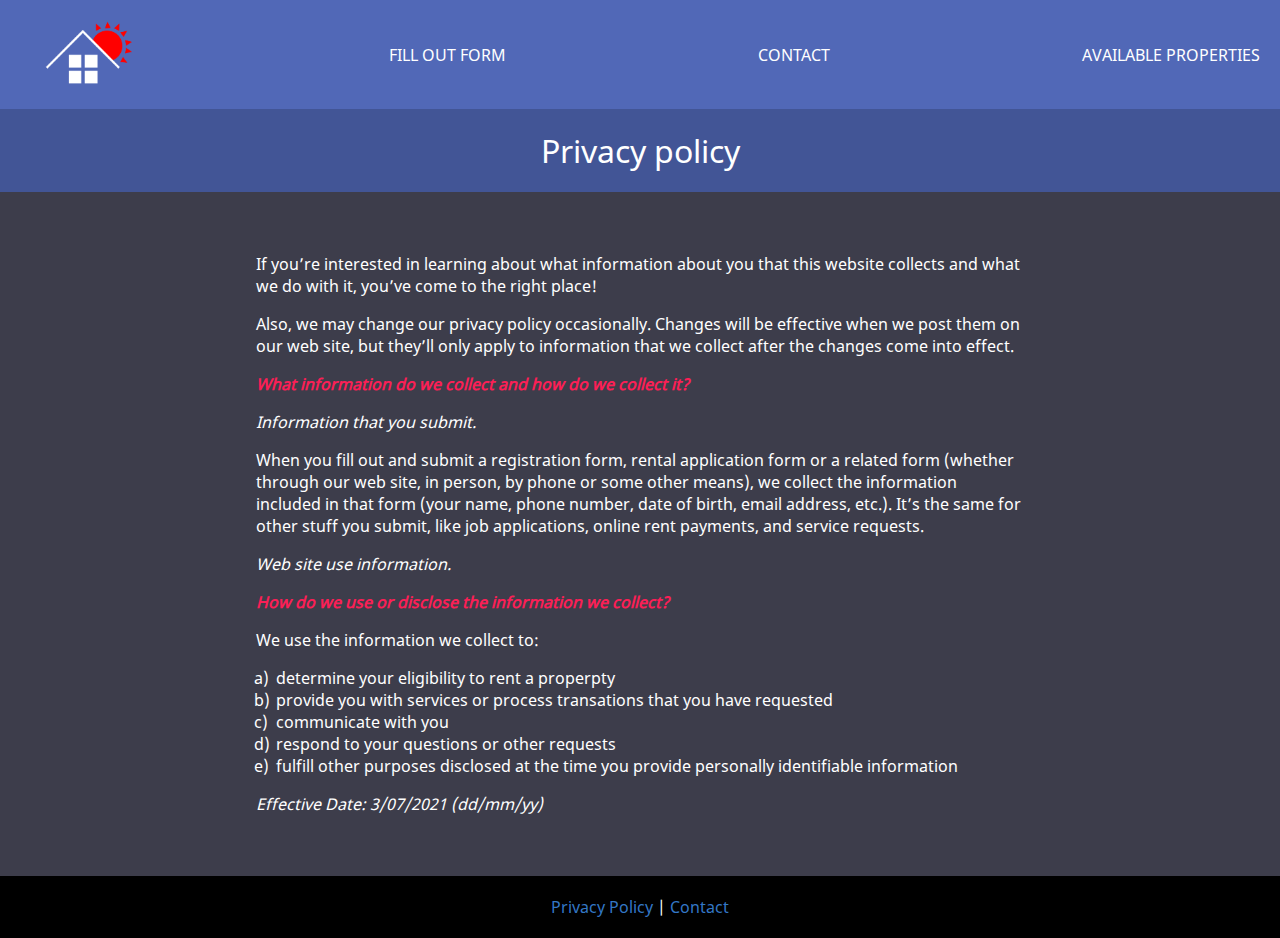
<file: privacy.html>
<!DOCTYPE html>
<html lang="en">
    <head>
        <meta charset="UTF-8">
        <meta name="viewport" content="width=device-width">
        <title>Sun Sweet Homes</title>
        <link rel="stylesheet" href="styles.css">
        <link rel="shortcut icon" type="image/jpg" href="sprites/favicon.png">
    </head>

    <body>
        <header>
            <nav class="menubar">
                <div class="menu_elem"><a href="index.html" class="menu_nav"><img class="menu_logo" src="sprites/logo.png" alt="Home"></a></div>
                <div class="menu_elem"><a href=form.html class="menu_nav">FILL OUT FORM</a></div>
                <div class="menu_elem"><a href=contact.html class="menu_nav">CONTACT</a></div>
                <div class="menu_elem"><a href=properties.html class="menu_nav">AVAILABLE PROPERTIES</a></div>
            </nav>

            <div class="title">
                Privacy policy
            </div>
        </header>

        <main class="content privacy">
            <p>If you’re interested in learning about what information about you that this website collects and what we do with it, you’ve come to the right place!</p>
            <p>Also, we may change our privacy policy occasionally. Changes will be effective when we post them on our web site, but they’ll only apply to information that we collect after the changes come into effect.</p>
            <p class="privacy_subtitle">What information do we collect and how do we collect it?</p>
            <p><em>Information that you submit.</em></p>
            <p>When you fill out and submit a registration form, rental application form or a related form (whether through our web site, in person, by phone or some other means), we collect the information included in that form (your name, phone number, date of birth, email address, etc.). It’s the same for other stuff you submit, like job applications, online rent payments, and service requests.</p>
            <p><em>Web site use information.</em></p>
            <p class="privacy_subtitle">How do we use or disclose the information we collect?</p>
            <p>We use the information we collect to:</p>
            <ol>
                <li>determine your eligibility to rent a properpty</li>
                <li>provide you with services or process transations that you have requested</li>
                <li>communicate with you</li>
                <li>respond to your questions or other requests</li>
                <li>fulfill other purposes disclosed at the time you provide personally identifiable information</li>
            </ol>
            <p><em>Effective Date: 3/07/2021 (dd/mm/yy)</em></p>
        </main>

        <footer>
            <nav>
                <a href="privacy.html">Privacy Policy</a> | <a href="contact.html">Contact</a>
            </nav>
        </footer>
    </body>
</html>
</file>
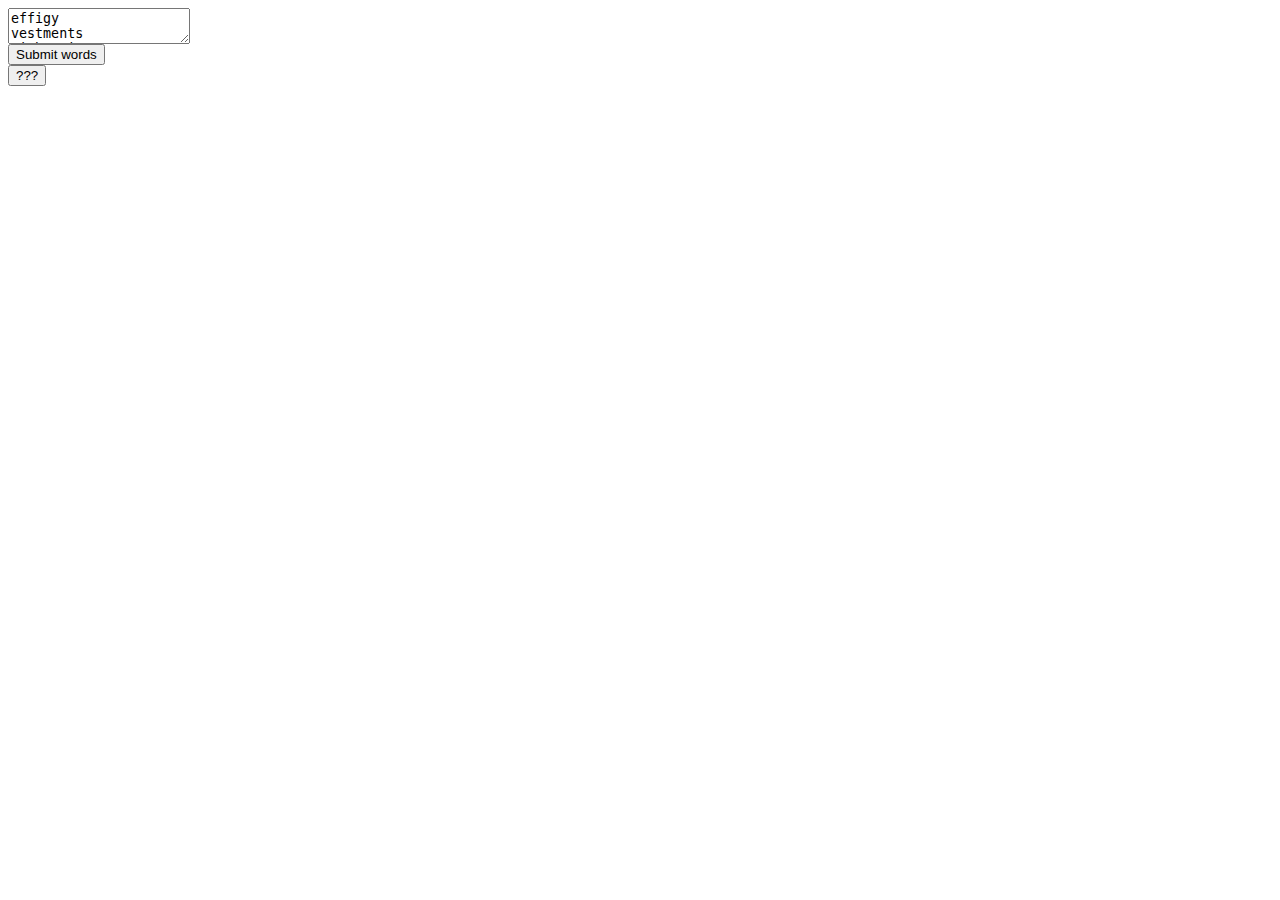
<file: spelling.html>
<!DOCTYPE html>
<html lang="en">
<head>
  <meta charset="UTF-8">
  <meta http-equiv="X-UA-Compatible" content="IE=edge">
  <meta name="viewport" content="width=device-width, initial-scale=1.0">
  <title>Document</title>
</head>
<style>
#dictionary {
  height: 70vh;
  width: 100vw;
}
</style>
<body>
  <div id="enter">
    <textarea id="words" style="display: block;">effigy
vestments
Lithuania
Azores
tankard
starboard
maneuverable
lurid
blasphemous
chemotherapy
proscribed
emigrate
Zimbabwe
impudence
oncologist
inaudible
telenovelas
mullioned
benighted
philology
prophetically
cul-de-sac
pell-mell
Sanskrit
parathas
rejoinder
preternaturally
canid
forsooth
masa
Leander
pneumonia
subservient
mercenary
trey
urchins
xylem
fumatorium
deign
catastrophe
infrared
mausoleum
incontrovertible
assimilation
conjugate
commemoration
conifers
Beijing
architrave
andromeda
Spandau
estampies
Penelope
roulette
lustrum
Arcturus
hobbledehoy
eurhythmics
miscellaneous
sackbuts
caparisoned 
doppelgänger
tilapia
misericords
aye-aye
Piraeus
Camelot
trilby
Jicarilla
thurible
Vesuvian
saltarellos
chatelaine
cuirass
chachalacas
urad
hurdy-gurdy
Alhambra
kumkum
kirpan
biryani
Sikhism
cirrhosis
cirque
Bangalore
marguerite
Tamil
undine
clerisy
nares
garderobe
carillon
cortege
Andalusian
fado
athenaeum
Gaels
chiasmus
Ayurvedic</textarea>

    <button id="enter-words">Submit words</button>
  </div>

  <div id="spell" style="display: none;">
    <span>Spell the word</span>

    <button id="listen">Listen</button>
    <button id="cancel">Cancel</button>
    <input type="range" min="20" max="200" value="100" class="slider" id="speech-rate">

    <div>
      <input type="text" id="ans" placeholder="spelling">
      <button id="check">Check</button>
    </div>
  </div>

  <div id="result" style="display: none;">
    <div id="is-correct">a</div>
    <div id="correct-spelling">a</div>
    <div id="your-spelling">a</div>
    <button id="next-button">Onwards</button>

    <br>
    <iframe id="dictionary" src="" title="Dictionary"></iframe>
  </div>

  <button id="my-words">???</button>
</body>
<script>
  let enterWords = document.getElementById("enter-words");
  enterWords.onclick = () => {
    submitWords();
    advance();
  };

  let words = document.getElementById("words");
  let wordsLeft = [];
  let currWord = "";
  let rateRange = document.getElementById("speech-rate");

  let listen = document.getElementById("listen");
  listen.onclick = () => {
    if (!('speechSynthesis' in window))
      alert("Sorry, your browser doesn't support text to speech!");
    
    let word = new SpeechSynthesisUtterance();
    word.text = currWord;
    word.rate = parseFloat(rateRange.value) / 200;
    window.speechSynthesis.speak(word);
  }

  let cancel = document.getElementById("cancel");
  cancel.onclick = () => {
    window.speechSynthesis.cancel();
  }

  let ans = document.getElementById("ans");
  let check = document.getElementById("check");

  check.onclick = () => {
    if (!wordsEqual(currWord, ans.value)) {
      resultPrompt(false, currWord, ans.value);

      wordsLeft.splice(getRandomInt(wordsLeft.length), 0, currWord);
    } else {
      resultPrompt(true, currWord, ans.value);
    }
  }

  let next = document.getElementById("next-button");
  next.onclick = () => {
    advance();
    
    document.getElementById("result").style.display = "none";
    document.getElementById("ans").value = "";
  };

  function getWords(text) {
    return text.split(/\r?\n/);
  }
  
  function submitWords() {
    let enterDiv = document.getElementById("enter");
    let spellDiv = document.getElementById("spell");
    
    enterDiv.style.display = "none";
    spellDiv.style.display = "block";
  }

  function advance() {
    if (wordsLeft.length === 0) {
      wordsLeft = getWords(words.value);
      wordsLeft.sort((a, b) => 0.5 - Math.random());
      alert("repeating words");
    }

    currWord = wordsLeft.pop();
    document.getElementById("dictionary").src = "https://www.merriam-webster.com/dictionary/" + currWord;
  }

  function wordsEqual(a, b) {
    return a.toLowerCase().trim() === b.toLowerCase().trim();
  }

  function resultPrompt(isCorrect, correctSpelling, yourSpelling) {
    let div = document.getElementById("result");

    div.style.display = "block";

    div.querySelector("#is-correct").innerHTML 
      = isCorrect ? "Correct!" : "Incorrect.";
    div.querySelector("#correct-spelling").innerHTML
      = `Correct spelling: ${correctSpelling}`;
    div.querySelector("#your-spelling").innerHTML 
      = `Your spelling: ${yourSpelling}`;
  }

  function getRandomInt(max) {
    return Math.floor(Math.random() * max);
  }

  document.querySelector("#my-words").onclick = () => {
    index = parseInt(window.prompt("what is your index? (0-based)"));
    totalNums = parseInt(window.prompt("how many spellers? (1-based), include yourself"));

    array = [
    "wide",
    "goods",
    "tufts",
    "same",
    "cove",
    "mask",
    "gift",
    "mess",
    "drill",
    "post",
    "logs",
    "upon",
    "feet",
    "sprung",
    "plates",
    "bread",
    "loud",
    "beak",
    "foam",
    "oil",
    "also",
    "spikes",
    "smug",
    "shelter",
    "frankly",
    "found",
    "bonnet",
    "camera",
    "single",
    "Texas",
    "alas",
    "embers",
    "slumped",
    "circus",
    "imagined",
    "part",
    "nook",
    "cold",
    "much",
    "thing",
    "hike",
    "very",
    "left",
    "meet",
    "bent",
    "hat",
    "idea",
    "must",
    "zoomed",
    "matching",
    "clock",
    "flapped",
    "cog",
    "clutch",
    "gushed",
    "floor",
    "speech",
    "rapids",
    "creak",
    "knot",
    "gloves",
    "rodeo",
    "wrenches",
    "polish",
    "mumble",
    "barrels",
    "paddles",
    "blurted",
    "aware",
    "reveal",
    "mink",
    "jelly",
    "lane",
    "deer",
    "try",
    "car",
    "last",
    "rush",
    "lid",
    "mice",
    "swim",
    "singing",
    "turning",
    "large",
    "track",
    "crusts",
    "cell",
    "poor",
    "knife",
    "china",
    "frames",
    "shoe",
    "slide",
    "gutter",
    "search",
    "pretty",
    "salad",
    "goggles",
    "dolphin",
    "direct",
    "clerks",
    "whiskers",
    "wallet",
    "mango",
    "ached",
    "tummy",
    "slow",
    "son",
    "silk",
    "duckling",
    "rage",
    "well",
    "gone",
    "lisp",
    "rope",
    "read",
    "kites",
    "wanted",
    "closed",
    "chart",
    "pain",
    "cheese",
    "power",
    "place",
    "stopped",
    "studied",
    "prize",
    "goals",
    "booth",
    "crouched",
    "baskets",
    "cousin",
    "inflate",
    "skiing",
    "detail",
    "forty",
    "condition",
    "focus",
    "firmly",
    "fabric",
    "detour",
    "teachers",
    "gusto",
    "scarf",
    "shimmery",
    "blindfolded",
    "clobbered",
    "rattled",
    "throat",
    "scuba",
    "absent",
    "savour",
    "inclined",
    "masthead",
    "Leghorn",
    "crockery",
    "Neptune",
    "lavished",
    "nada",
    "adorned",
    "invasions",
    "destination",
    "scrawny",
    "mulberry",
    "weird",
    "mutual",
    "alibi",
    "devious",
    "flaxen",
    "biome",
    "cardigan",
    "withered",
    "Lincoln",
    "tartan",
    "wretched",
    "expanse",
    "contessa",
    "wreaked",
    "sudoku",
    "exerts",
    "reflexology",
    "fetlocks",
    "pulverized",
    "impolite",
    "ordinary",
    "kitchen",
    "surface",
    "indent",
    "basically",
    "relative",
    "indie",
    "hull",
    "trickster",
    "texture",
    "hedgehog",
    "wardrobe",
    "vibrant",
    "shrine",
    "gauze",
    "notification",
    "archduke",
    "Juneteenth",
    "loneliness",
    "dedicated",
    "ostriches",
    "classified",
    "surrounded",
    "dependable",
    "dormitories",
    "orientation",
    "sardine",
    "triplicate",
    "Wales",
    "columns",
    "cambric",
    "granite",
    "surveyed",
    "contorted",
    "chai",
    "acutely",
    "renowned",
    "dutifully",
    "arid",
    "intentionally",
    "ranchero",
    "mystified",
    "demeanour",
    "squiggles",
    "capture",
    "cleat",
    "Nile",
    "sitcom",
    "squints",
    "cringed",
    "eyesore",
    "outright",
    "glib",
    "scuffle",
    "stoats",
    "revved",
    "wizard",
    "Jamestown",
    "exception",
    "ogre",
    "dingoes",
    "parsnips",
    "caverns",
    "symbol",
    "grudgingly",
    "telescope",
    "associated",
    "summit",
    "tuxedo",
    "inlaid",
    "contraption",
    "emboldened",
    "Avalon",
    "cubicle",
    "hackles",
    "radiation",
    "emitting",
    "charlotte",
    "metropolis",
    "granules",
    "colleagues",
    "mournful",
    "deceptively",
    "cocoon",
    "intolerance",
    "swankiest",
    "mallet",
    "disembodied",
    "because",
    "feline",
    "bustling",
    "scrolls",
    "detect",
    "smores",
    "drone",
    "playlist",
    "squabbling",
    "sneer",
    "irregular",
    "talons",
    "dire",
    "nudged",
    "pineapple",
    "cavity",
    "simplicity",
    "passersby",
    "curtains",
    "novice",
    "reduce",
    "canopy",
    "fidgeting",
    "furthermore",
    "conkers",
    "decimal",
    "cobblestone",
    "technique",
    "Javas",
    "corridor",
    "interjected",
    "faltered",
    "wattles",
    "preened",
    "elation",
    "mousse",
    "pedestals",
    "invigorating",
    "professional",
    "sustenance",
    "motley",
    "gluten",
    "clouting",
    "Singapore",
    "Korea",
    "morbidity",
    "referral",
    "stalemate",
    "appeasement",
    "instinctive",
    "convictions",
    "lineage",
    "drudgery",
    "heirloom",
    "russet",
    "heresy",
    "dispensation",
    "bantlings",
    "padre",
    "chaplain",
    "herbalist",
    "adduced",
    "transept",
    "mortification",
    "aversion",
    "vuvuzela",
    "Wiesbaden",
    "condyles",
    "Chelonia",
    "quatrains",
    "hawsers",
    "linseywoolsey",
    "abalones",
    "Confucianism",
    "Mantua",
    "Durham",
    "bier",
    "refectory",
    "presidio",
    "aisles",
    "proctors",
    "aerials",
    "thoroughfare",
    "liability",
    "infectious",
    "intestine",
    "coaxing",
    "ransacked",
    "pallid",
    "topologically",
    "perdition",
    "Richter",
    "prioress",
    "mien",
    "feinted",
    "fortuitous",
    "impertinent",
    "condescendingly",
    "covenant",
    "primordial",
    "adzuki",
    "Montmorency",
    "Yom",
    "Quasimodo",
    "katabatic",
    "Bayreuth",
    "Albion",
    "repast",
    "Chaucerian",
    "Jains",
    "derrick",
    "Des",
    "conurbation",
    "unsportsmanlike",
    "trodden",
    "surgeon",
    "transgressions",
    "penchant",
    "Minnesota",
    "discriminating",
    "permanence",
    "renal",
    "kimchi",
    "burgundy",
    "scale",
    "palpable",
    "embroidery",
    "resinous",
    "humus",
    "poultice",
    "fractious",
    "rhetorical",
    "throes",
    "moppet",
    "allee",
    "Kippur",
    "Firenze",
    "Helvetia",
    "bivouac",
    "vambrace",
    "paschal",
    "Bloomsbury",
    "Edinburgh",
    "ziggurat",
    "Moines",
    "Sioux",
    "ensnarement",
    "torturous",
    "Judaism",
    "abdomen",
    "propensity",
    "adversity",
    "exile",
    "larkspur",
    "menorahs",
    "mete",
    "brocade",
    "porcine",
    "incorrigibles",
    "coronation",
    "scree",
    "Cantonese",
    "guarantor",
    "Darwinism",
    "phenomenal",
    "semblance",
    "assassinate",
    "dorsay",
    "ducats",
    "justaucorps",
    "lachrymose",
    "fata",
    "plastron",
    "coracle",
    "aquiline",
    "Carlisle",
    "Arapaho",
    "Kerala",
    ]
    alert(array.filter((_, idx) => idx % (totalNums + index) === 0).join("\n"));
  }
</script>
</html>
</file>
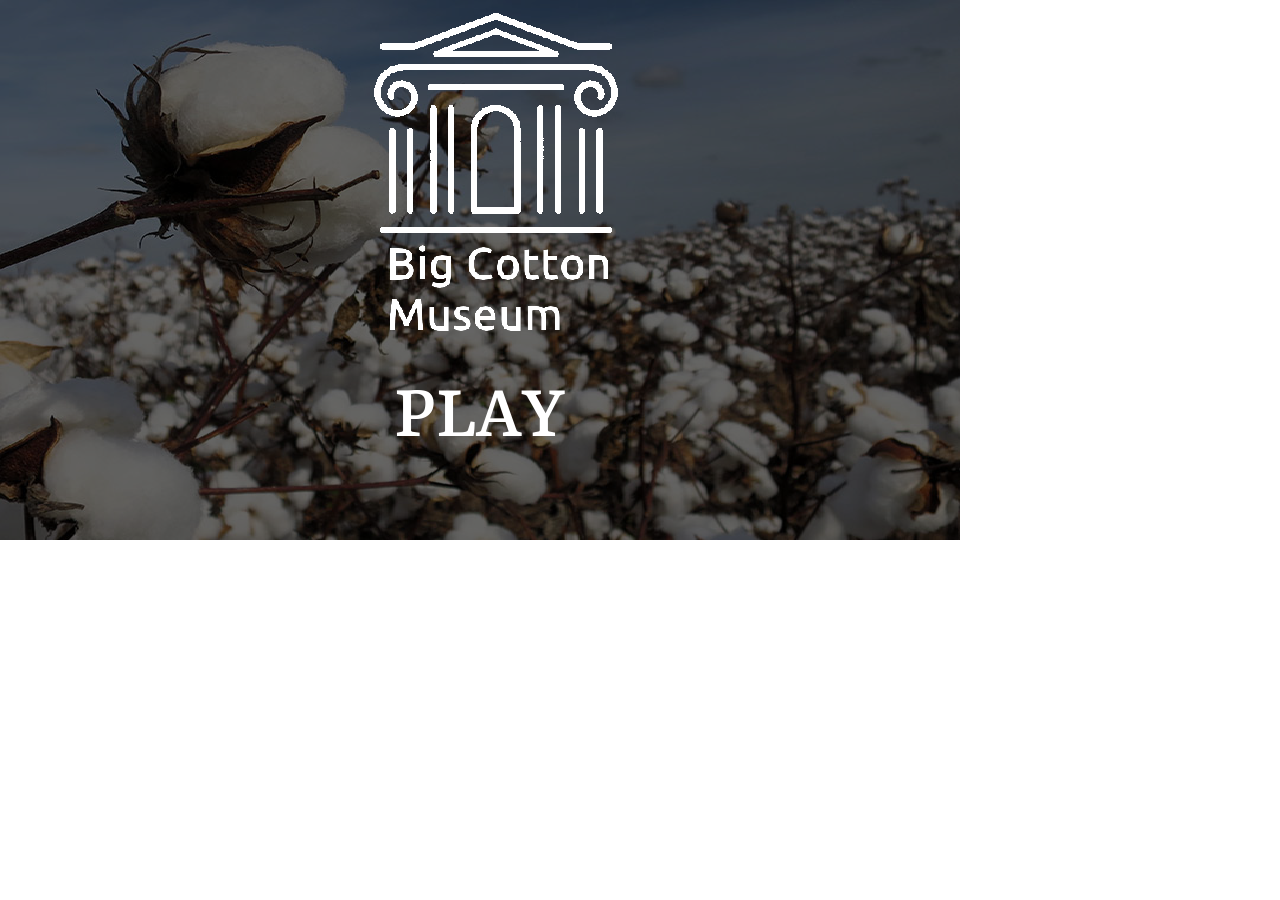
<file: tx_economy.html>
<!DOCTYPE html>
<html lang="en">
    <head>
        <!-- Generated by GameMaker:Studio http://www.yoyogames.com/gamemaker/studio -->
        <meta http-equiv="X-UA-Compatible" content="IE=edge" />
        <meta http-equiv="pragma" content="no-cache"/>
        <meta name="apple-mobile-web-app-capable" content="yes" />
        <meta name ="viewport" content="width=device-width, initial-scale=1.0, maximum-scale=1.0, user-scalable=0" />
        <meta name="apple-mobile-web-app-status-bar-style" content="black-translucent" />
        <meta charset="utf-8"/>

        <!-- Set the title bar of the page -->
        <title>King Cotton</title>

        <!-- Set the background colour of the document -->
        <style>
            body {
              background: #0;
              color:#cccccc;
              margin: 0px;
              padding: 0px;
              border: 0px;
            }
            canvas {
                      image-rendering: optimizeSpeed;
                      -webkit-interpolation-mode: nearest-neighbor;
                      -ms-touch-action: none;
                      margin: 0px;
                      padding: 0px;
                      border: 0px;
            }
            :-webkit-full-screen #canvas {
                 width: 100%;
                 height: 100%;
            }
            div.gm4html5_div_class
            {
              margin: 0px;
              padding: 0px;
              border: 0px;
            }
            /* START - Login Dialog Box */
            div.gm4html5_login
            {
                 padding: 20px;
                 position: absolute;
                 border: solid 2px #000000;
                 background-color: #404040;
                 color:#00ff00;
                 border-radius: 15px;
                 box-shadow: #101010 20px 20px 40px;
            }
            div.gm4html5_cancel_button
            {
                 float: right;
            }
            div.gm4html5_login_button
            {
                 float: left;
            }
            div.gm4html5_login_header
            {
                 text-align: center;
            }
            /* END - Login Dialog Box */
            :-webkit-full-screen {
               width: 100%;
               height: 100%;
            }
        </style>
    </head>

    <body>
        <div class="gm4html5_div_class" id="gm4html5_div_id">
            <!-- Create the canvas element the game draws to -->
            <canvas id="canvas" width="960" height="540" >
                     <p>Your browser doesn't support HTML5 canvas.</p>
            </canvas>
        </div>

        <!-- Run the game code -->
        <script type="text/javascript" src="html5game/tx_museum.js?SACAC=861551109"></script>
        <script>window.onload = GameMaker_Init;</script>
    </body>
</html>
</file>
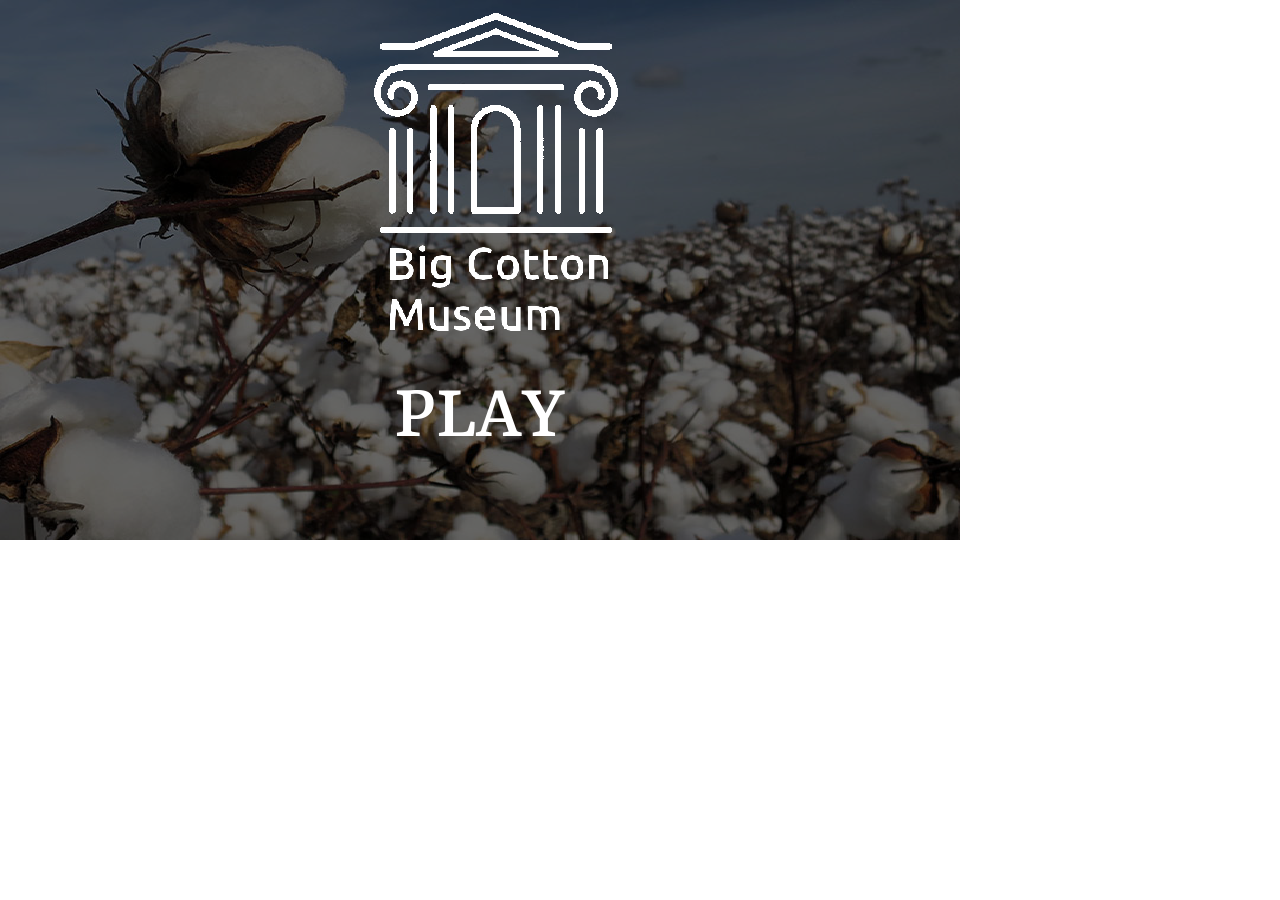
<file: tx_museum.html>
<!DOCTYPE html>
<html lang="en">
    <head>
        <!-- Generated by GameMaker:Studio http://www.yoyogames.com/gamemaker/studio -->
        <meta http-equiv="X-UA-Compatible" content="IE=edge" />
        <meta http-equiv="pragma" content="no-cache"/>
        <meta name="apple-mobile-web-app-capable" content="yes" />
        <meta name ="viewport" content="width=device-width, initial-scale=1.0, maximum-scale=1.0, user-scalable=0" />
        <meta name="apple-mobile-web-app-status-bar-style" content="black-translucent" />
        <meta charset="utf-8"/>

        <!-- Set the title bar of the page -->
        <title>Big Cotton Museum</title>

        <!-- Set the background colour of the document -->
        <style>
            body {
              background: #0;
              color:#cccccc;
              margin: 0px;
              padding: 0px;
              border: 0px;
            }
            canvas {
                      image-rendering: optimizeSpeed;
                      -webkit-interpolation-mode: nearest-neighbor;
                      -ms-touch-action: none;
                      margin: 0px;
                      padding: 0px;
                      border: 0px;
            }
            :-webkit-full-screen #canvas {
                 width: 100%;
                 height: 100%;
            }
            div.gm4html5_div_class
            {
              margin: 0px;
              padding: 0px;
              border: 0px;
            }
            /* START - Login Dialog Box */
            div.gm4html5_login
            {
                 padding: 20px;
                 position: absolute;
                 border: solid 2px #000000;
                 background-color: #404040;
                 color:#00ff00;
                 border-radius: 15px;
                 box-shadow: #101010 20px 20px 40px;
            }
            div.gm4html5_cancel_button
            {
                 float: right;
            }
            div.gm4html5_login_button
            {
                 float: left;
            }
            div.gm4html5_login_header
            {
                 text-align: center;
            }
            /* END - Login Dialog Box */
            :-webkit-full-screen {
               width: 100%;
               height: 100%;
            }
        </style>
    </head>

    <body>
        <div class="gm4html5_div_class" id="gm4html5_div_id">
            <!-- Create the canvas element the game draws to -->
            <canvas id="canvas" width="960" height="540" >
                     <p>Your browser doesn't support HTML5 canvas.</p>
            </canvas>
        </div>

        <!-- Run the game code -->
        <script type="text/javascript" src="html5game/tx_museum.js?ZMGAC=1251692467"></script>
        <script>window.onload = GameMaker_Init;</script>
    </body>
</html>
</file>
<file: styles.css>
@font-face {
    font-family: roboto;
    src: url(fonts/Roboto-Regular.ttf);
}

@font-face {
    font-family: nos;
    src: url(fonts/NotoSans-Regular.ttf);
}

/* sticky footer */
html, body {
    height: 100%;
}
body {
    display: flex;
    flex-direction: column;
}
.content {
    flex: 1 0 auto;
}
footer {
    flex-shrink: 0;
}

/* class to take up remaining space */
body {
    display: flex;
    flex-flow: column;
    height: 100%;
}
.take_remaining {
    flex-grow: 1;
}

.flex {
    display: flex;
    flex-wrap: wrap;
}

.centre {
    text-align : center;
	vertical-align : middle;
}

button {
    background: #3D3D4C;
    border: 1px solid #4A4A5E;
    color: white;
    text-align: center;
    cursor: pointer;
    font-family: nos;
    outline: none;
    padding: 5px;
    margin: 0;
}
button:hover {
    background: #5C5F74;
    border-color: #A9A9C0;
}
button:focus {
    border-color: #425595;
}

body { 
    background: #3D3D4B;
    color: white;
    font-family: nos;

    margin: 0;
    padding: 0;
}

.flex_break {
    flex-basis: 100%;
    height: 0;
}

a {
    color: #3377C6;
    text-decoration: none;
}
a:hover {
    text-decoration: underline;
    color: #FF43A4;
    animation: link_color_trans 0.2s ease-in;
    cursor: pointer;
}
@keyframes link_color_trans {
    0% {
        color: #3377C6;
    }
    100% {
        color: #FF43A4;
    }
}

textarea {
    resize: vertical;
    border: 1px solid rgba(128, 128, 128, 0.199);
    font-size: 12px;
    background: #3D3D4C;
    outline: 1px solid #4A4A5E;
    color: white;
    font-family: nos;
}
textarea:hover {
    background: #5C5F74;
    border-color: #8B8BA4;
}
textarea:focus {
    outline-color: #425595
}

select {
    padding: 5px;
    margin: 0px;
    font-size: 12px;
    font-family: nos;
    background: #3D3D4C;
    color: white;
    border: 1px solid #4A4A5E;
    outline: none;
}
select:hover {
    background: #5C5F74;
    border: 1px solid #A9A9C0;
}
select:focus {
    border-color: #425595;
}

input[type="date"] {
    background: #3D3D4C;
    border: 1px solid #4A4A5E;
    color: white;
    outline: none;
    font-family: nos;
}
input[type=date]:hover {
    background: #5C5F74;
    border: 1px solid #A9A9C0;
}
input[type=date]:focus {
    border-color: #425595;
}
::-webkit-calendar-picker-indicator {
    filter: invert(1);
}

input[type=number] {
    background: #3D3D4C;
    border: 1px solid #4A4A5E;
    color: white;
    outline: none;
    font-family: nos;
}
input[type=number]:hover {
    background: #5C5F74;
    border: 1px solid #A9A9C0;
}
input[type=number]:focus {
    border-color: #425595;
}

input[type="text"] {
    background: #3D3D4C;
    border: 1px solid #4A4A5E;
    color: white;
    outline: none;
    font-family: nos;
}
input[type="text"]:hover {
    background: #5C5F74;
    border: 1px solid #A9A9C0;
}
input[type="text"]:focus {
    border-color: #425595;
}

input[type="email"] {
    background: #3D3D4C;
    border: 1px solid #4A4A5E;
    color: white;
    outline: none;
    font-family: nos;
}
input[type="email"]:hover {
    background: #5C5F74;
    border: 1px solid #A9A9C0;
}
input[type="email"]:focus {
    border-color: #425595;
}

label:not(.optional):after {
    content:"*";
    color: red;
}

input {
    font-size: 16px;
}

header {
    background: #5168B7;
    color: white;
    text-align: center;
    width: 100%;
}

footer {
    background: black;
    color: white;
    padding: 20px;
    text-align: center;
}

table {
    border-collapse: collapse;
    width: 100%;
    margin: 0;
    padding: 0;
    font: inherit;
    border: 0;
    border-spacing: 0;
}
th, td {
    padding: 0.25rem;
    text-align: left;
}

ul {
    margin: 0;
    padding: 0;
    list-style-type: none;
}

ol {
    counter-reset: list;
    margin: 0;
    padding: 0 20px;
}
ol > li {
    list-style: none;
    position: relative;
}
ol > li:before {
    counter-increment: list;
    content: counter(list, lower-alpha) ") ";
    position: absolute;
    left: -1.4em;
}

.menu_elem {
    /* display: inline-block; */
    margin-left: 20px;
    /* vertical-align: middle; */
}

.menubar {
    padding: 20px;
    display: flex;
    align-items: center;
    justify-content: space-between;
    flex-wrap: wrap;
}
.menu_nav {
    color: white;
}
.menu_nav:hover {
    color: #FF43A4;
    animation: menu_nav_link_color_trans 0.2s ease-in;
}
@keyframes menu_nav_link_color_trans {
    0% {
        color: white;
    }
    100% {
        color: #FF43A4;
    }
}
header .title {
    font-size: 32px;
    background: #425596;
    padding: 20px;
    text-align: center;
}

.buttons {
    background: #2A2B34;
    color: white;
    padding: 20px 0;

    display: flex;
    flex-direction: row;
    flex-wrap: wrap;
    justify-content: center;
}
.buttons a figure {
    display: flex;
    align-items: center;
    max-width: 500px;
    background: #3D3D4C;
    padding: 20px;
    font-size: clamp(12px, calc(1vw + 0.5rem), 20px);
    margin: 20px;
}
.buttons a figure img {
    width: 50%;
    margin-right: 7%;
    aspect-ratio: 1 / 1;
}
/* disable link change for description */
.buttons a {
    color: white;
    text-decoration: none;
}
.buttons a:hover {
    animation: none;
}

.menu_logo {
    background-image: url("sprites/logo.png");
    background-repeat: no-repeat;
    display: inline-block;
    height: 64px;
    text-indent: -9999999999px;
}

.form_elements {
    color: rgb(231, 231, 231);
    padding: 20px;
    background: #3D3D4B;

    display: block;
}

.form_group {
    padding: 20px;
    background: #2B2B34;
}

label {
    display: block;
    margin-bottom: 20px;
    margin-top: 50px;
}

.form_group > div:first-of-type label  {
    margin-top: 0;
}

.form_group input, .form_group textarea {
    width: 100%;
    
}

button[type="submit"] {
    width: 100%;
    padding: 20px;
    font-size: 24px;
    margin: 20px 0;
}

.subtitled {
    display: flex;
    flex-direction: column;
}
.subtitle {
    order: 1;
    font-size: 12px;
    margin-top: 0;
    margin-bottom: 15px;
}
#other_persons_clone_button, #other_persons_clone_button {
    margin-right: 8px;
}
.note {
    font-style: italic;
    font-weight: bold;
    margin-bottom: 20px;
}
.form_subtitle {
    margin-top: 50px;
    margin-bottom: 20px;
}

.ssn::placeholder {
    color: white;
}

.acknowledgement_header, .release_info_header {
    margin-top: 50px;
    background: #4A4A5E;
}
.acknowledgement_container, .release_info_container {
    background: #3D3D4C;
}
.acknowledgement_container, .acknowledgement_header, .release_info_header, .release_info_container {
    padding: 10px 20px;
}

.signature_canvas {
    border: 2px dotted #272730;
    background: #32323F;
    cursor: crosshair;
    border-radius: 5px;
    display: block;
    width: 256px;
    height: 64px;
    visibility: visible;
}
.signature_canvas:focus {
    border-color: #425595;
}
.signature_container {
    flex-grow: inherit;
}
#signature_reset, #signature_reset2 {
    border-color: #272730;
    background: #32323F;
    margin-top: 10px;
}
#signature_reset:hover, #signature_reset2:hover {
    border-color: #7B7B99;
    background: #454555;
}
#signature_reset:focus, #signature_reset2:focus {
    border-color: #425595;
}
.form_meta {
    display: inline-block;
    margin-bottom: 30px;
}

.landlord_info_container {
    display: flex;
    flex-direction: column;
    align-items: center;
}
.release_info_container input {
    width: 60%;
    border-color: #272730;
    background: #32323F;
}

#status {
    margin: 10px 20px 0px 20px;
    text-align: center;
    max-width: 500px;
    border-radius: 5px;
    color: black;
    padding: 10px;
}
#status.success, #status.error {
    color: white;
    animation: status 6s ease forwards;
    flex-direction: column;
    margin: auto;
}
#status.success {
    background: green;
}
#status.error {
    background: red;
    color: white;
    animation: status 6s ease forwards;
}
@keyframes status {
    0% {
        opacity: 1;
        pointer-events: all;
    }
    70% {
        opacity: 1;
        pointer-events: all;
    }
    100% {
        opacity: 0;
        pointer-events: none;
    }
}

.contact_container {
    justify-content: center;
    align-content: flex-start;
    display: flex;
    flex-wrap: wrap;
    margin-top: 75px;
}
.contact {
    padding: 1em 2em;
    font-size: 20px;
}
.find_me {
    font-size: 24px;
    margin: 20px 0;
}
.contact_spr {
    height: 256px;
}

#modal {
    display: none; /* Hidden by default */
    position: fixed; /* Stay in place */
    z-index: 1; /* Sit on top */
    left: 0;
    top: 0;
    width: 100%; /* Full width */
    height: 100%; /* Full height */
    overflow: auto; /* Enable scroll if needed */
    background-color: rgb(0,0,0); /* Fallback color */
    background-color: rgba(0,0,0,0.7); /* Black w/ opacity */

    justify-content: space-between;
    align-items: center;
    flex-direction: column;
}
.modal_caption {
    display: none;
}
#modal_spr {
    display: block;
    /* height: 50vh; */
    /* max-width: 70vw;
    min-width: 40vw; */
    height: 60vh;
    max-width: 100vw;
    object-fit: contain;
    position: relative;
}
#close {
    align-self: flex-end;

    width: 40px;
    height: 40px;
    margin: 20px 20px 0 0;
}
#close:hover {
    cursor: pointer;
    opacity: 0.7;
}
.properties {
    align-items: center;
    justify-content: center;
    padding: 20px;
}
.property_spr {
    /* object-fit: contain; */
    width: 500px;
    /* remove gap at bottom of img */
    display: block;
    cursor: pointer;
    border-radius: 5px;
    transition: 0.3s;
}
.modal_button {
    margin: 50px;
}
@media only screen and (max-width: 600px) {
    .property_spr {
        width: 80vw;
    }
}

.property_spr:hover {
    opacity: 0.7;
}
#modal_caption {
    flex-grow: 1;
    max-width: 70vw;
    min-width: 40vw;
}
#modal_zillow {
    background: #1277e1;
    color: white;
    font-weight: bold;
    font-size: 24px;
    padding: 1em;
    width: 100%;
    text-align: center;
    transition: 0.3s;
}
#modal_zillow:hover {
    animation: none;
    color: white;
    text-decoration: none;
    opacity: 0.7;
}
.modal_spr_arrows_container {
    position: relative;
}
.modal_arrows {
    width: 100px;
    height: 100px;
    position: absolute;
}
#modal_right_arrow {
    right: 0;
    top: 50%;
}
#modal_left_arrow {
    left: 0;
    top: 50%;
}

.privacy {
    margin: 5vh 20vw;
}
.privacy_subtitle {
    color: rgb(251, 31, 86);
    font-weight: bold;
    font-style: italic;
}

a {
    position: relative;
}

canvas {
    touch-action: none;
}
</file>
